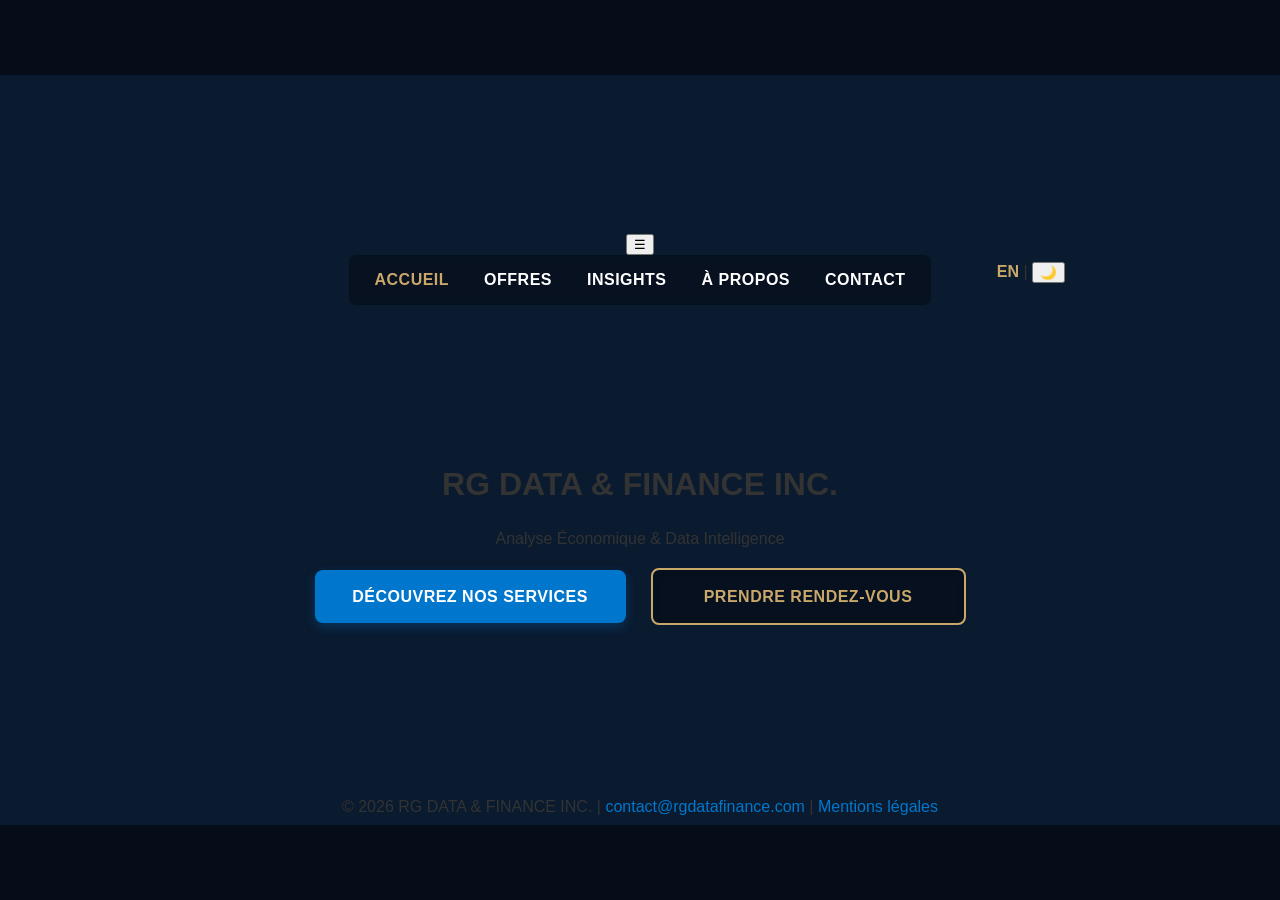
<file: index.html>
<!DOCTYPE html>
<html lang="fr" dir="ltr">
<head>
  <meta charset="UTF-8">
  <title>RG DATA & FINANCE INC. – Accueil</title>
  <meta name="viewport" content="width=device-width, initial-scale=1">
  <meta name="description" content="Expertise en analyse économique et data intelligence.">
  <link rel="manifest" href="manifest.json">
  <meta name="theme-color" content="#0A1A2F">
  <link rel="icon" type="image/png" href="assets/icon-192.png">
  <link rel="stylesheet" href="style.css">
</head>

<body>

<div class="homepage-fullscreen">

  <div class="hero-logo-background"></div>

  <header style="width: 100%; max-width: 900px; position: relative; z-index: 10;">
    <button class="hamburger" onclick="toggleMenu()">☰</button>
    <nav class="main-nav" id="mobileMenu">
      <a href="index.html" class="active">Accueil</a>
      <a href="offers.html">Offres</a>
      <a href="insights.html">Insights</a>
      <a href="about.html">À Propos</a>
      <a href="contact.html">Contact</a>
    </nav>
    <div class="lang-switch">
      <a href="index-en.html">EN</a> |
      <button id="theme-toggle" class="theme-toggle"><span id="theme-icon">🌙</span></button>
    </div>
  </header>

  <main class="hero-content-overlay">
    <h1 class="tagline">RG DATA & FINANCE INC.</h1>
    <p class="subtitle">Analyse Économique & Data Intelligence</p>

    <div class="footer-buttons">
      <a href="offers.html" class="cta-primary">DÉCOUVREZ NOS SERVICES</a>
      <a href="contact.html" class="cta-secondary">PRENDRE RENDEZ-VOUS</a>
    </div>
  </main>

  <footer class="homepage-footer">
    <div class="footer-credits">
      © 2026 RG DATA & FINANCE INC. |
      <a href="mailto:contact@rgdatafinance.com">contact@rgdatafinance.com</a> |
      <a href="mentions-legales.html">Mentions légales</a>
    </div>
  </footer>

</div>

<script src="app.js"></script>
</body>
</html>
</file>
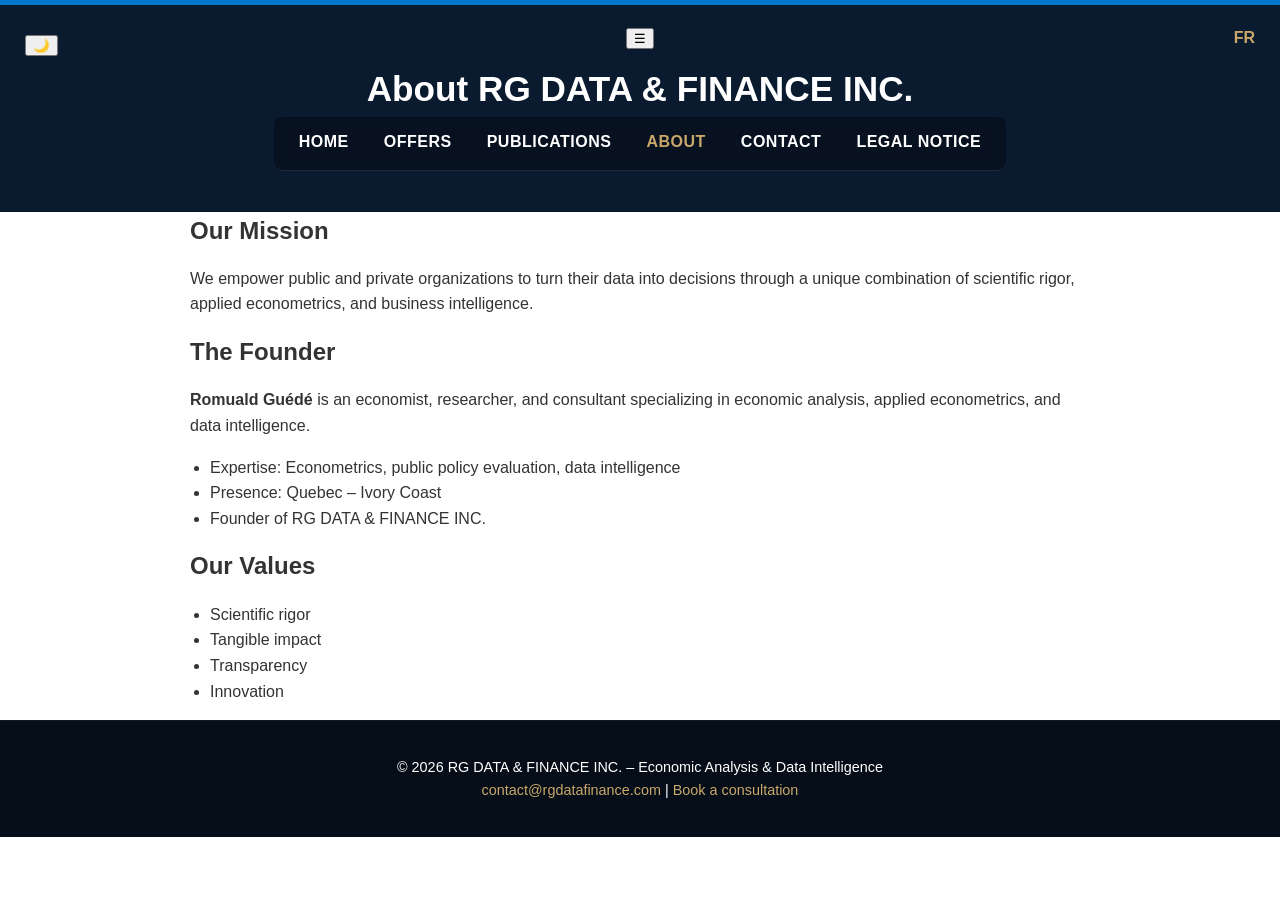
<file: about-en.html>
<!DOCTYPE html>
<html lang="en" dir="ltr">
<head>
  <meta charset="UTF-8">
  <title>About – RG DATA & FINANCE INC.</title>
  <meta name="viewport" content="width=device-width, initial-scale=1">

  <!-- SEO -->
  <meta name="description" content="About RG DATA & FINANCE INC.: Economic analysis, data intelligence, applied econometrics, and strategic consulting.">
  <meta name="keywords" content="economic analysis, data intelligence, econometrics, strategic consulting, public policies">
  <meta name="author" content="RG DATA & FINANCE INC.">
  <link rel="canonical" href="https://www.rgdatafinance.com/about-en.html">

  <!-- PWA -->
  <link rel="manifest" href="manifest.json">
  <meta name="theme-color" content="#0A1A2F">

  <!-- Favicon -->
  <link rel="icon" type="image/png" href="assets/icon-192.png">

  <!-- CSS -->
  <link rel="stylesheet" href="style.css">
</head>

<body>

<header class="header-secondary">
  <!-- Theme Toggle -->
  <button id="theme-toggle" class="theme-toggle" style="position: absolute; top: 35px; left: 25px;" aria-label="Toggle theme">
    <span id="theme-icon">🌙</span>
  </button>

  <!-- Language Switch -->
  <div class="lang-switch">
    <a href="about.html">FR</a>
  </div>

  <!-- Mobile Hamburger Menu -->
  <button class="hamburger" onclick="toggleMenu()" aria-label="Open menu">☰</button>

  <h1>About RG DATA & FINANCE INC.</h1>

  <!-- Top Navigation Bar -->
  <nav class="main-nav" id="mobileMenu">
    <a href="index-en.html">Home</a>
    <a href="offers-en.html">Offers</a>
    <a href="insights-en.html">Publications</a>
    <a href="about-en.html" class="active">About</a>
    <a href="contact-en.html">Contact</a>
    <a href="legal-notice-en.html">Legal Notice</a>
  </nav>
</header>

<main>
  <section class="section-light">
    <div style="max-width: 900px; margin: 0 auto;">
      <h2>Our Mission</h2>
      <p>
        We empower public and private organizations to turn their data into decisions
        through a unique combination of scientific rigor, applied econometrics, and business intelligence.
      </p>
    </div>
  </section>

  <section class="section-grey">
    <div style="max-width: 900px; margin: 0 auto;">
      <h2>The Founder</h2>
      <p>
        <strong>Romuald Guédé</strong> is an economist, researcher, and consultant specializing in economic analysis,
        applied econometrics, and data intelligence.
      </p>
      <ul style="padding-left: 20px;">
        <li>Expertise: Econometrics, public policy evaluation, data intelligence</li>
        <li>Presence: Quebec – Ivory Coast</li>
        <li>Founder of RG DATA & FINANCE INC.</li>
      </ul>
    </div>
  </section>

  <section class="section-light">
    <div style="max-width: 900px; margin: 0 auto;">
      <h2>Our Values</h2>
      <ul style="padding-left: 20px;">
        <li>Scientific rigor</li>
        <li>Tangible impact</li>
        <li>Transparency</li>
        <li>Innovation</li>
      </ul>
    </div>
  </section>
</main>

<footer>
  © 2026 RG DATA & FINANCE INC. – Economic Analysis & Data Intelligence<br>
  <a href="mailto:contact@rgdatafinance.com">contact@rgdatafinance.com</a> |
  <a href="https://calendly.com/rgdatafinance/consultation" target="_blank" rel="noopener">Book a consultation</a>
</footer>

<!-- Global Scripts -->
<script src="app.js"></script>

</body>
</html>
</file>
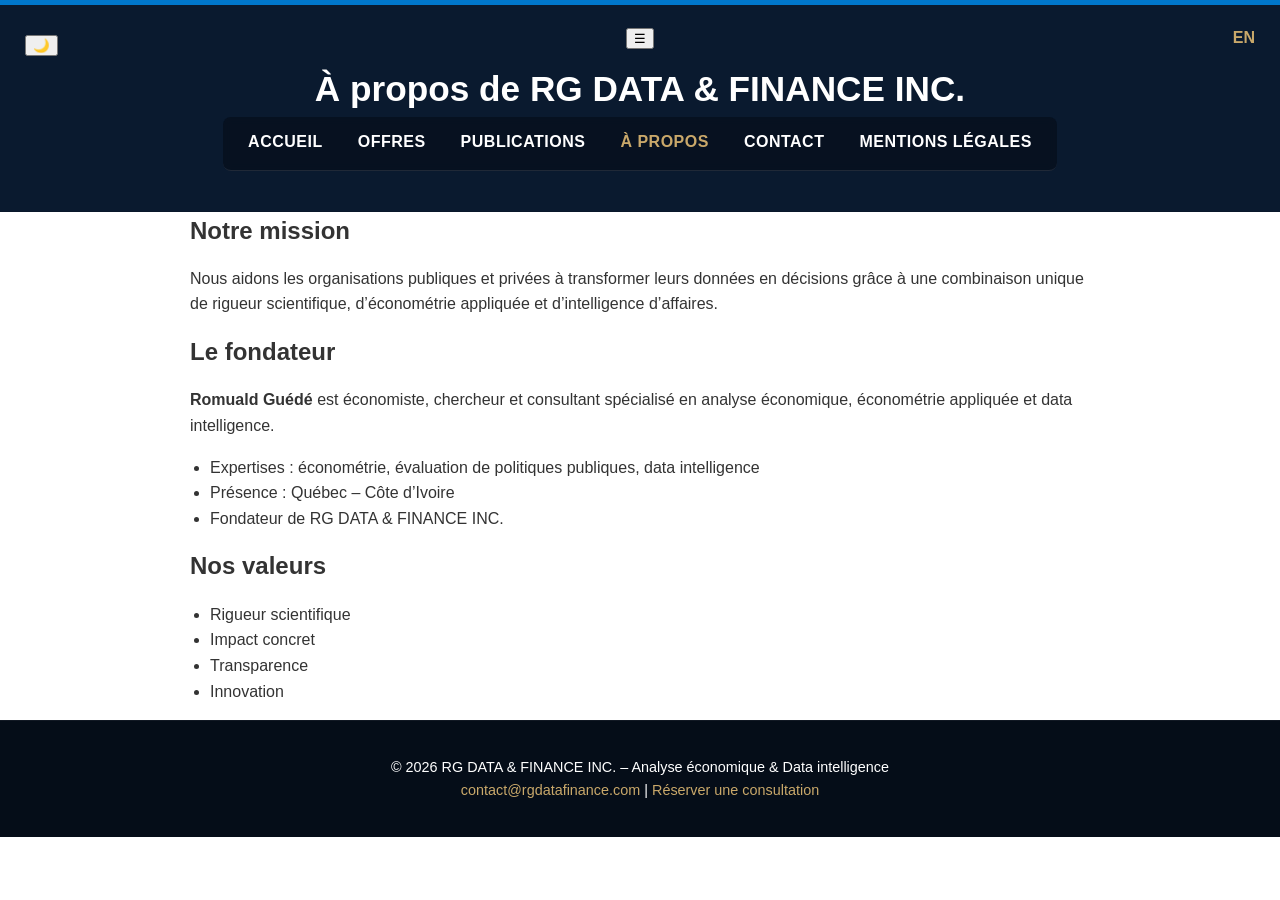
<file: about.html>
<!DOCTYPE html>
<html lang="fr" dir="ltr">
<head>
  <meta charset="UTF-8">
  <title>À propos – RG DATA & FINANCE INC.</title>
  <meta name="viewport" content="width=device-width, initial-scale=1">

  <!-- SEO -->
  <meta name="description" content="À propos de RG DATA & FINANCE INC. : analyse économique, data intelligence, économétrie appliquée et conseil stratégique.">
  <meta name="keywords" content="analyse économique, data intelligence, économétrie, conseil stratégique, politiques publiques">
  <meta name="author" content="RG DATA & FINANCE INC.">
  <link rel="canonical" href="https://www.rgdatafinance.com/about.html">

  <!-- PWA -->
  <link rel="manifest" href="manifest.json">
  <meta name="theme-color" content="#0A1A2F">

  <!-- Favicon -->
  <link rel="icon" type="image/png" href="assets/icon-192.png">

  <!-- CSS -->
  <link rel="stylesheet" href="style.css">
</head>

<body>

<header class="header-secondary">
  <!-- Dark Mode (Bascule) -->
  <button id="theme-toggle" class="theme-toggle" style="position: absolute; top: 35px; left: 25px;" aria-label="Changer le thème">
    <span id="theme-icon">🌙</span>
  </button>

  <!-- Sélecteur de langue -->
  <div class="lang-switch">
    <a href="about-en.html">EN</a>
  </div>

  <!-- Menu Hamburger Mobile -->
  <button class="hamburger" onclick="toggleMenu()" aria-label="Ouvrir le menu">☰</button>

  <h1>À propos de RG DATA & FINANCE INC.</h1>

  <!-- Navigation principale alignée en haut (Point 3) -->
  <nav class="main-nav" id="mobileMenu">
    <a href="index.html">Accueil</a>
    <a href="offers.html">Offres</a>
    <a href="insights.html">Publications</a>
    <a href="about.html" class="active">À propos</a>
    <a href="contact.html">Contact</a>
    <a href="mentions-legales.html">Mentions légales</a>
  </nav>
</header>

<main>
  <section class="section-light">
    <div style="max-width: 900px; margin: 0 auto;">
      <h2>Notre mission</h2>
      <p>
        Nous aidons les organisations publiques et privées à transformer leurs données en décisions
        grâce à une combinaison unique de rigueur scientifique, d’économétrie appliquée et d’intelligence d’affaires.
      </p>
    </div>
  </section>

  <section class="section-grey">
    <div style="max-width: 900px; margin: 0 auto;">
      <h2>Le fondateur</h2>
      <p>
        <strong>Romuald Guédé</strong> est économiste, chercheur et consultant spécialisé en analyse économique,
        économétrie appliquée et data intelligence.
      </p>
      <ul style="padding-left: 20px;">
        <li>Expertises : économétrie, évaluation de politiques publiques, data intelligence</li>
        <li>Présence : Québec – Côte d’Ivoire</li>
        <li>Fondateur de RG DATA & FINANCE INC.</li>
      </ul>
    </div>
  </section>

  <section class="section-light">
    <div style="max-width: 900px; margin: 0 auto;">
      <h2>Nos valeurs</h2>
      <ul style="padding-left: 20px;">
        <li>Rigueur scientifique</li>
        <li>Impact concret</li>
        <li>Transparence</li>
        <li>Innovation</li>
      </ul>
    </div>
  </section>
</main>

<footer>
  © 2026 RG DATA & FINANCE INC. – Analyse économique & Data intelligence<br>
  <a href="mailto:contact@rgdatafinance.com">contact@rgdatafinance.com</a> |
  <a href="https://calendly.com/rgdatafinance/consultation" target="_blank" rel="noopener">Réserver une consultation</a>
</footer>

<!-- Scripts globaux (Menu, Thème, Service Worker) -->
<script src="app.js"></script>

</body>
</html>
</file>
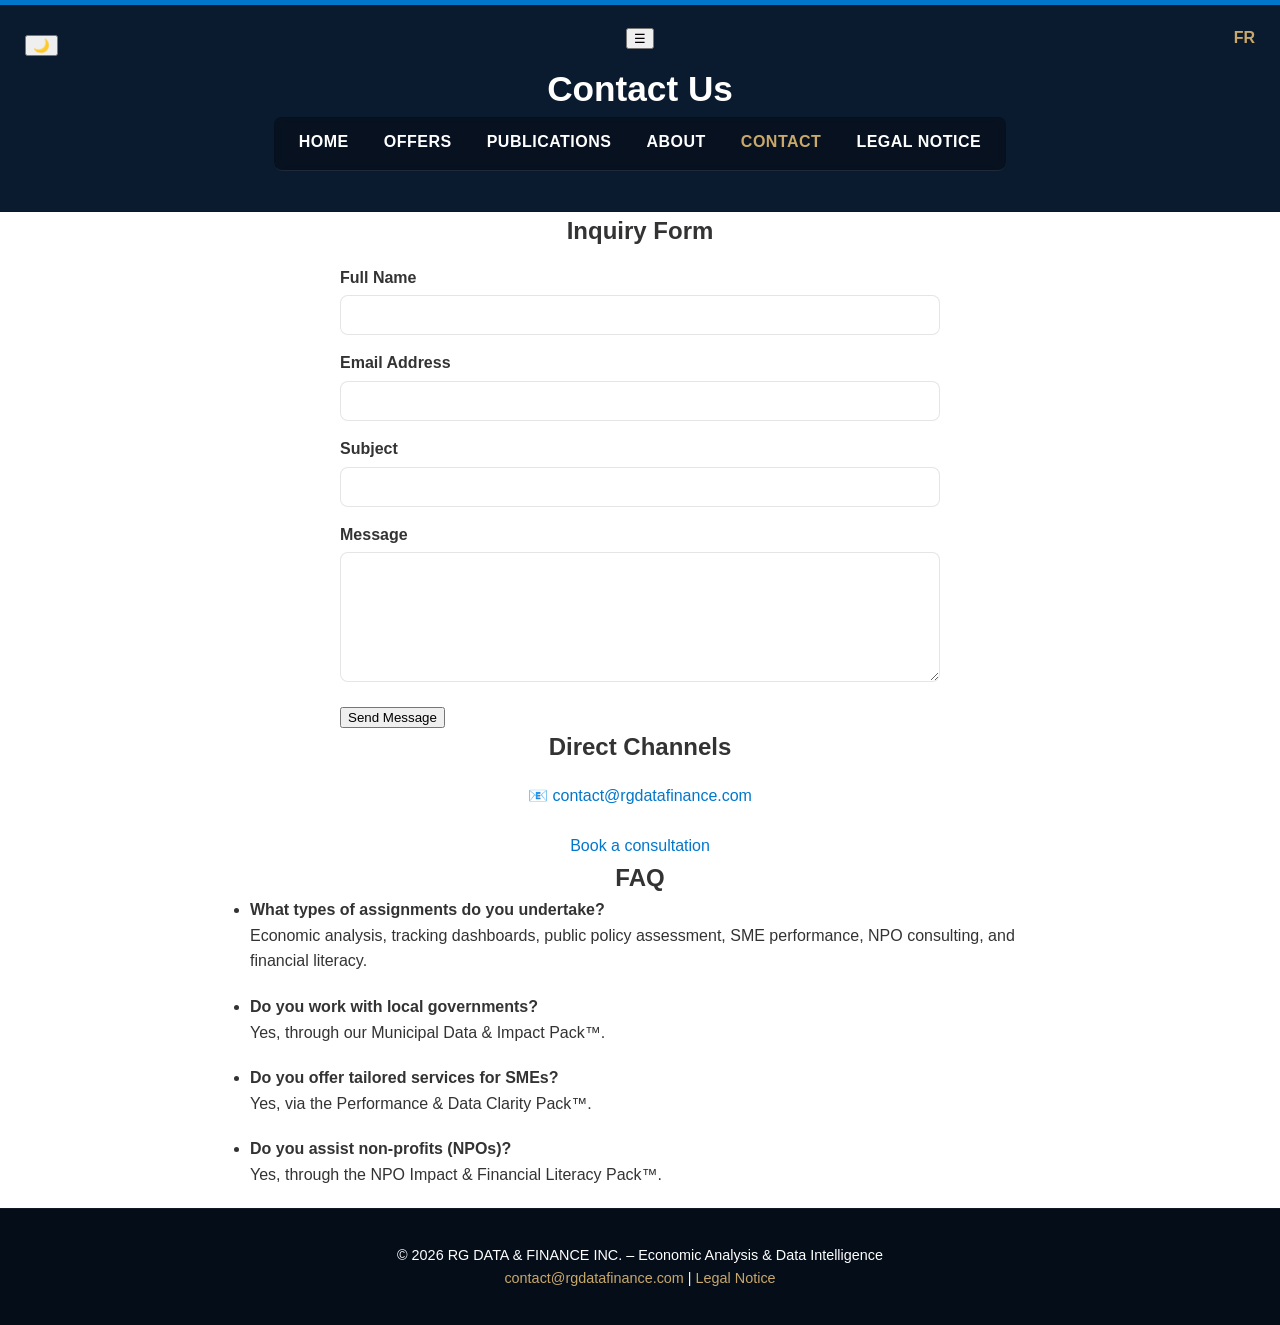
<file: contact-en.html>
<!DOCTYPE html>
<html lang="en" dir="ltr">
<head>
  <meta charset="UTF-8">
  <title>Contact – RG DATA & FINANCE INC.</title>
  <meta name="viewport" content="width=device-width, initial-scale=1">

  <!-- SEO -->
  <meta name="description" content="Contact RG DATA & FINANCE INC. for your economic analysis, data intelligence, dashboard design, public policy evaluation, and financial literacy projects.">
  <meta name="author" content="RG DATA & FINANCE INC.">
  <link rel="canonical" href="https://www.rgdatafinance.com/contact-en.html">

  <!-- PWA -->
  <link rel="manifest" href="manifest.json">
  <meta name="theme-color" content="#0A1A2F">

  <!-- Favicon -->
  <link rel="icon" type="image/png" href="assets/icon-192.png">

  <!-- CSS -->
  <link rel="stylesheet" href="style.css">

  <style>
    /* UI components tailored for the contact forms */
    .contact-form {
      max-width: 600px;
      margin: 0 auto;
      display: flex;
      flex-direction: column;
      text-align: left;
    }
    .contact-form label {
      font-weight: 600;
      margin-top: 15px;
      margin-bottom: 5px;
    }
    .contact-form input, .contact-form textarea {
      padding: 10px;
      border: 1px solid var(--border-color);
      border-radius: var(--radius);
      font-family: inherit;
      font-size: 1rem;
      background-color: var(--light-bg);
      color: var(--text);
    }
    .contact-form .btn {
      margin-top: 25px;
      align-self: flex-start;
      cursor: pointer;
    }
    .faq-list {
      max-width: 800px;
      margin: 0 auto;
      padding-left: 20px;
      text-align: left;
    }
    .faq-list li {
      margin-bottom: 20px;
    }
  </style>
</head>

<body>

<header class="header-secondary">
  <!-- Theme Toggle -->
  <button id="theme-toggle" class="theme-toggle" style="position: absolute; top: 35px; left: 25px;" aria-label="Toggle theme">
    <span id="theme-icon">🌙</span>
  </button>

  <!-- Language switch -->
  <div class="lang-switch">
    <a href="contact.html">FR</a>
  </div>

  <!-- Mobile Hamburger -->
  <button class="hamburger" onclick="toggleMenu()" aria-label="Open menu">☰</button>

  <h1>Contact Us</h1>

  <!-- Top Navigation Bar (Point 3) -->
  <nav class="main-nav" id="mobileMenu">
    <a href="index-en.html">Home</a>
    <a href="offers-en.html">Offers</a>
    <a href="insights-en.html">Publications</a>
    <a href="about-en.html">About</a>
    <a href="contact-en.html" class="active">Contact</a>
    <a href="legal-notice-en.html">Legal Notice</a>
  </nav>
</header>

<main>
  <section class="section-light">
    <div style="max-width: 900px; margin: 0 auto; text-align: center;">
      <h2>Inquiry Form</h2>
      <form name="contact" method="POST" data-netlify="true" class="contact-form">
        <input type="hidden" name="form-name" value="contact">

        <label for="name">Full Name</label>
        <input id="name" type="text" name="name" required>

        <label for="email">Email Address</label>
        <input id="email" type="email" name="email" required>

        <label for="subject">Subject</label>
        <input id="subject" type="text" name="subject" required>

        <label for="message">Message</label>
        <textarea id="message" name="message" rows="6" required></textarea>

        <button type="submit" class="btn">Send Message</button>
      </form>
    </div>
  </section>

  <section class="section-grey">
    <div style="max-width: 600px; margin: 0 auto; text-align: center;">
      <h2>Direct Channels</h2>
      <p>
        📧 <a href="mailto:contact@rgdatafinance.com">contact@rgdatafinance.com</a>
      </p>
      <div style="margin-top: 25px;">
        <a href="https://calendly.com/rgdatafinance/consultation" target="_blank" rel="noopener" class="btn">
          Book a consultation
        </a>
      </div>
    </div>
  </section>

  <section class="section-light" style="text-align: center;">
    <h2>FAQ</h2>
    <ul class="faq-list">
      <li><strong>What types of assignments do you undertake?</strong><br>Economic analysis, tracking dashboards, public policy assessment, SME performance, NPO consulting, and financial literacy.</li>
      <li><strong>Do you work with local governments?</strong><br>Yes, through our Municipal Data & Impact Pack™.</li>
      <li><strong>Do you offer tailored services for SMEs?</strong><br>Yes, via the Performance & Data Clarity Pack™.</li>
      <li><strong>Do you assist non-profits (NPOs)?</strong><br>Yes, through the NPO Impact & Financial Literacy Pack™.</li>
    </ul>
  </section>
</main>

<footer>
  © 2026 RG DATA & FINANCE INC. – Economic Analysis & Data Intelligence<br>
  <a href="mailto:contact@rgdatafinance.com">contact@rgdatafinance.com</a> |
  <a href="legal-notice-en.html">Legal Notice</a>
</footer>

<!-- Core logic engine assignment -->
<script src="app.js"></script>

</body>
</html>
</file>
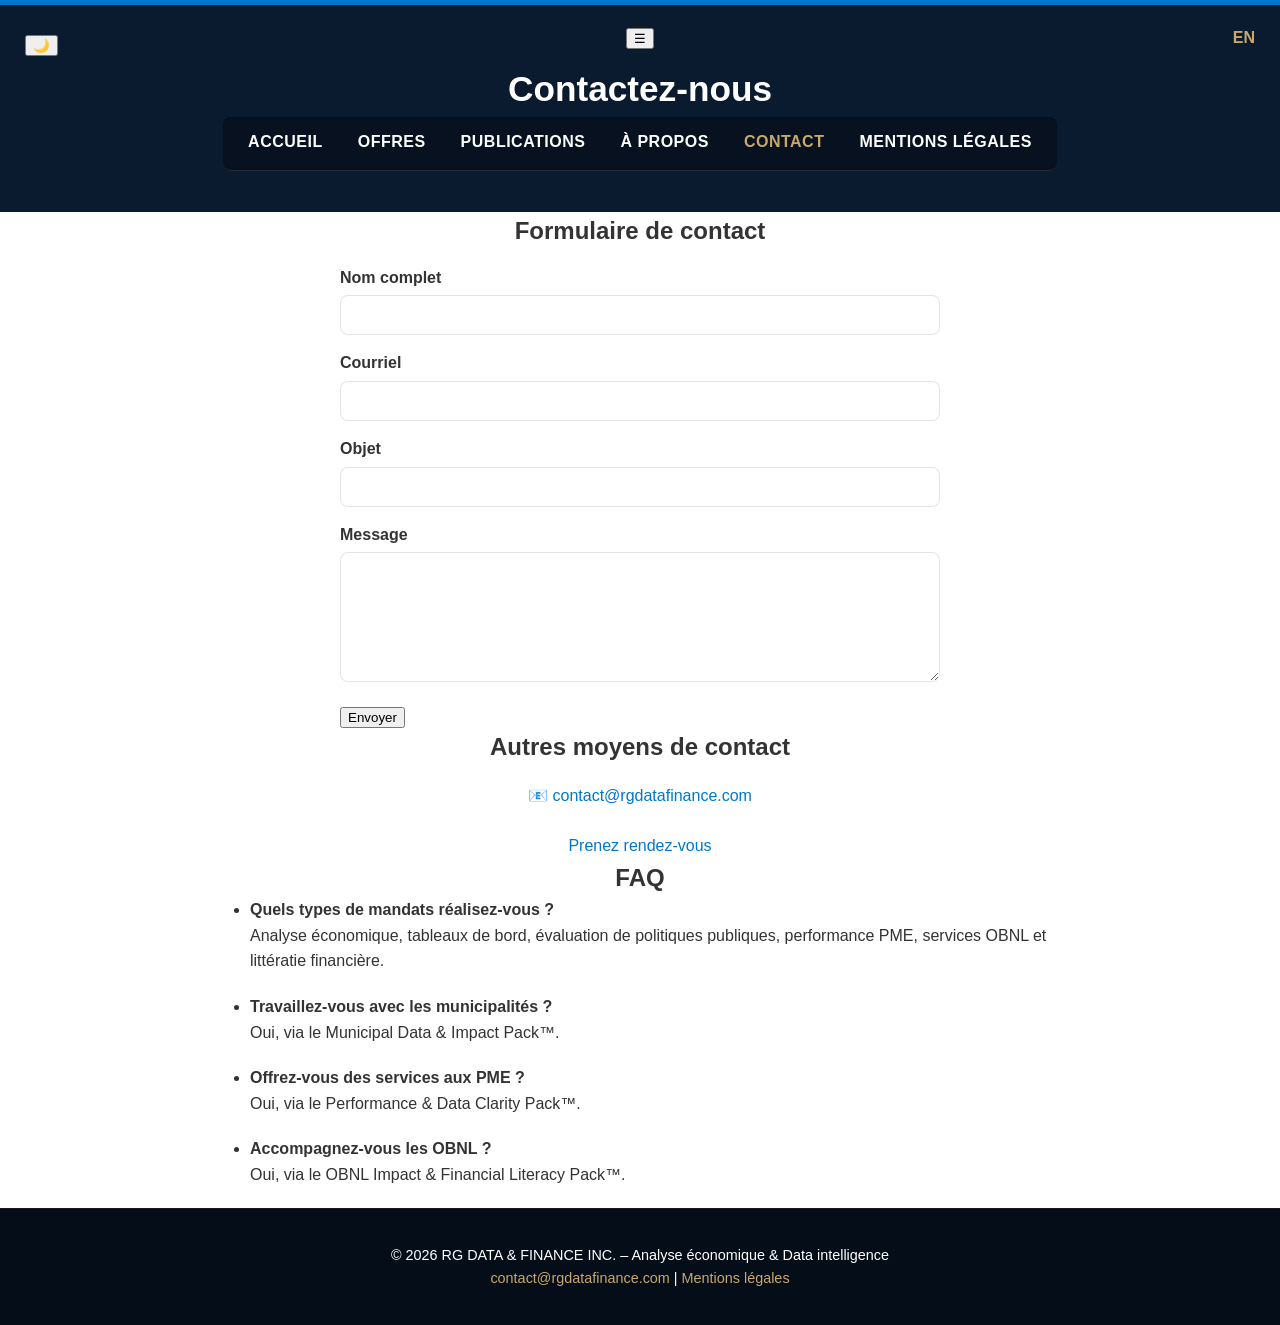
<file: contact.html>
<!DOCTYPE html>
<html lang="fr" dir="ltr">
<head>
  <meta charset="UTF-8">
  <title>Contact – RG DATA & FINANCE INC.</title>
  <meta name="viewport" content="width=device-width, initial-scale=1">

  <!-- SEO -->
  <meta name="description" content="Contactez RG DATA & FINANCE INC. pour vos projets d’analyse économique, data intelligence, tableaux de bord, évaluation de politiques publiques et littératie financière.">
  <meta name="author" content="RG DATA & FINANCE INC.">
  <link rel="canonical" href="https://www.rgdatafinance.com/contact.html">

  <!-- PWA -->
  <link rel="manifest" href="manifest.json">
  <meta name="theme-color" content="#0A1A2F">

  <!-- Favicon -->
  <link rel="icon" type="image/png" href="assets/icon-192.png">

  <!-- CSS -->
  <link rel="stylesheet" href="style.css">

  <style>
    /* Intégration des composants spécifiques aux formulaires alignés sur la charte */
    .contact-form {
      max-width: 600px;
      margin: 0 auto;
      display: flex;
      flex-direction: column;
      text-align: left;
    }
    .contact-form label {
      font-weight: 600;
      margin-top: 15px;
      margin-bottom: 5px;
    }
    .contact-form input, .contact-form textarea {
      padding: 10px;
      border: 1px solid var(--border-color);
      border-radius: var(--radius);
      font-family: inherit;
      font-size: 1rem;
      background-color: var(--light-bg);
      color: var(--text);
    }
    .contact-form .btn {
      margin-top: 25px;
      align-self: flex-start;
      cursor: pointer;
    }
    .faq-list {
      max-width: 800px;
      margin: 0 auto;
      padding-left: 20px;
      text-align: left;
    }
    .faq-list li {
      margin-bottom: 20px;
    }
  </style>
</head>

<body>

<header class="header-secondary">
  <!-- Dark Mode -->
  <button id="theme-toggle" class="theme-toggle" style="position: absolute; top: 35px; left: 25px;" aria-label="Changer le thème">
    <span id="theme-icon">🌙</span>
  </button>

  <!-- Lang switch -->
  <div class="lang-switch">
    <a href="contact-en.html">EN</a>
  </div>

  <!-- Hamburger Mobile -->
  <button class="hamburger" onclick="toggleMenu()" aria-label="Ouvrir le menu">☰</button>

  <h1>Contactez-nous</h1>

  <!-- Navigation principale alignée en haut (Point 3) -->
  <nav class="main-nav" id="mobileMenu">
    <a href="index.html">Accueil</a>
    <a href="offers.html">Offres</a>
    <a href="insights.html">Publications</a>
    <a href="about.html">À propos</a>
    <a href="contact.html" class="active">Contact</a>
    <a href="mentions-legales.html">Mentions légales</a>
  </nav>
</header>

<main>
  <section class="section-light">
    <div style="max-width: 900px; margin: 0 auto; text-align: center;">
      <h2>Formulaire de contact</h2>
      <form name="contact" method="POST" data-netlify="true" class="contact-form">
        <input type="hidden" name="form-name" value="contact">

        <label for="name">Nom complet</label>
        <input id="name" type="text" name="name" required>

        <label for="email">Courriel</label>
        <input id="email" type="email" name="email" required>

        <label for="subject">Objet</label>
        <input id="subject" type="text" name="subject" required>

        <label for="message">Message</label>
        <textarea id="message" name="message" rows="6" required></textarea>

        <button type="submit" class="btn">Envoyer</button>
      </form>
    </div>
  </section>

  <section class="section-grey">
    <div style="max-width: 600px; margin: 0 auto; text-align: center;">
      <h2>Autres moyens de contact</h2>
      <p>
        📧 <a href="mailto:contact@rgdatafinance.com">contact@rgdatafinance.com</a>
      </p>
      <div style="margin-top: 25px;">
        <a href="https://calendly.com/rgdatafinance/consultation" target="_blank" rel="noopener" class="btn">
          Prenez rendez-vous
        </a>
      </div>
    </div>
  </section>

  <section class="section-light" style="text-align: center;">
    <h2>FAQ</h2>
    <ul class="faq-list">
      <li><strong>Quels types de mandats réalisez-vous ?</strong><br>Analyse économique, tableaux de bord, évaluation de politiques publiques, performance PME, services OBNL et littératie financière.</li>
      <li><strong>Travaillez-vous avec les municipalités ?</strong><br>Oui, via le Municipal Data & Impact Pack™.</li>
      <li><strong>Offrez-vous des services aux PME ?</strong><br>Oui, via le Performance & Data Clarity Pack™.</li>
      <li><strong>Accompagnez-vous les OBNL ?</strong><br>Oui, via le OBNL Impact & Financial Literacy Pack™.</li>
    </ul>
  </section>
</main>

<footer>
  © 2026 RG DATA & FINANCE INC. – Analyse économique & Data intelligence<br>
  <a href="mailto:contact@rgdatafinance.com">contact@rgdatafinance.com</a> |
  <a href="mentions-legales.html">Mentions légales</a>
</footer>

<!-- Logiciels globaux fédérés -->
<script src="app.js"></script>

</body>
</html>
</file>
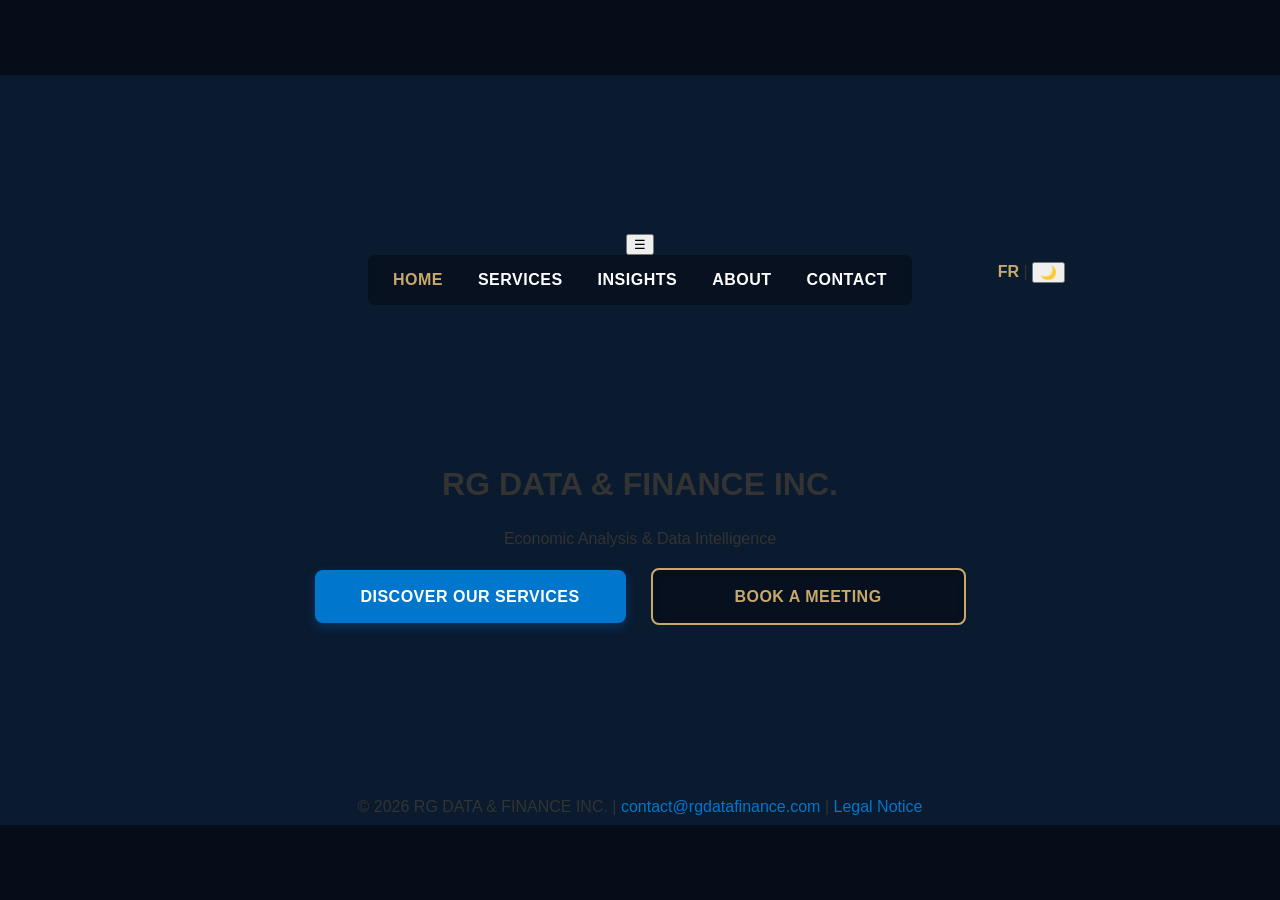
<file: index-en.html>
<!DOCTYPE html>
<html lang="en" dir="ltr">
<head>
  <meta charset="UTF-8">
  <title>RG DATA & FINANCE INC. – Home</title>
  <meta name="viewport" content="width=device-width, initial-scale=1">
  <meta name="description" content="Expertise in economic analysis and data intelligence.">
  <link rel="manifest" href="manifest.json">
  <meta name="theme-color" content="#0A1A2F">
  <link rel="icon" type="image/png" href="assets/icon-192.png">
  <link rel="stylesheet" href="style.css">
</head>

<body>

<div class="homepage-fullscreen">

  <div class="hero-logo-background"></div>

  <header style="width: 100%; max-width: 900px; position: relative; z-index: 10;">
    <button class="hamburger" onclick="toggleMenu()">☰</button>
    <nav class="main-nav" id="mobileMenu">
      <a href="index-en.html" class="active">Home</a>
      <a href="offers-en.html">Services</a>
      <a href="insights-en.html">Insights</a>
      <a href="about-en.html">About</a>
      <a href="contact-en.html">Contact</a>
    </nav>
    <div class="lang-switch">
      <a href="index.html">FR</a> |
      <button id="theme-toggle" class="theme-toggle"><span id="theme-icon">🌙</span></button>
    </div>
  </header>

  <main class="hero-content-overlay">
    <h1 class="tagline">RG DATA & FINANCE INC.</h1>
    <p class="subtitle">Economic Analysis & Data Intelligence</p>

    <div class="footer-buttons">
      <a href="offers-en.html" class="cta-primary">DISCOVER OUR SERVICES</a>
      <a href="contact-en.html" class="cta-secondary">BOOK A MEETING</a>
    </div>
  </main>

  <footer class="homepage-footer">
    <div class="footer-credits">
      © 2026 RG DATA & FINANCE INC. |
      <a href="mailto:contact@rgdatafinance.com">contact@rgdatafinance.com</a> |
      <a href="legal-notice-en.html">Legal Notice</a>
    </div>
  </footer>

</div>

<script src="app.js"></script>
</body>
</html>
</file>
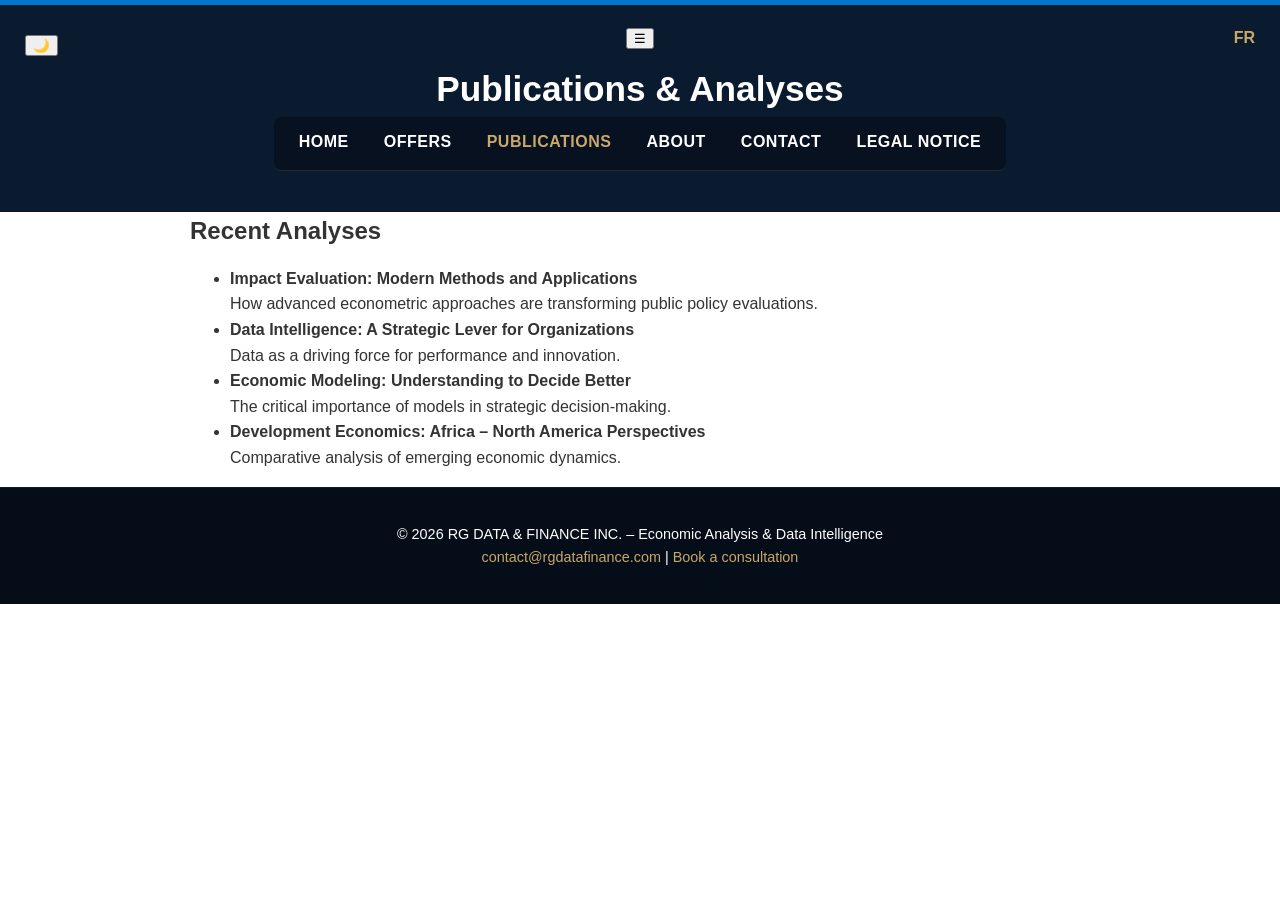
<file: insights-en.html>
<!DOCTYPE html>
<html lang="en" dir="ltr">
<head>
  <meta charset="UTF-8">
  <title>Publications – RG DATA & FINANCE INC.</title>
  <meta name="viewport" content="width=device-width, initial-scale=1">

  <!-- SEO -->
  <meta name="description" content="Publications and analyses by RG DATA & FINANCE INC.: economics, econometrics, data intelligence, and public policy.">
  <meta name="keywords" content="publications, economic analysis, econometrics, data intelligence, public policy">
  <meta name="author" content="RG DATA & FINANCE INC.">
  <link rel="canonical" href="https://www.rgdatafinance.com/insights-en.html">

  <!-- PWA -->
  <link rel="manifest" href="manifest.json">
  <meta name="theme-color" content="#0A1A2F">

  <!-- Favicon -->
  <link rel="icon" type="image/png" href="assets/icon-192.png">

  <!-- CSS -->
  <link rel="stylesheet" href="style.css">
</head>

<body>

<header class="header-secondary">
  <!-- Theme Toggle -->
  <button id="theme-toggle" class="theme-toggle" style="position: absolute; top: 35px; left: 25px;" aria-label="Toggle theme">
    <span id="theme-icon">🌙</span>
  </button>

  <!-- Language Switch -->
  <div class="lang-switch">
    <a href="insights.html">FR</a>
  </div>

  <!-- Mobile Hamburger -->
  <button class="hamburger" onclick="toggleMenu()" aria-label="Open menu">☰</button>

  <h1>Publications & Analyses</h1>

  <!-- Navigation principal aligned at the top (Point 3) -->
  <nav class="main-nav" id="mobileMenu">
    <a href="index-en.html">Home</a>
    <a href="offers-en.html">Offers</a>
    <a href="insights-en.html" class="active">Publications</a>
    <a href="about-en.html">About</a>
    <a href="contact-en.html">Contact</a>
    <a href="legal-notice-en.html">Legal Notice</a>
  </nav>
</header>

<main>
  <section class="section-light">
    <div style="max-width: 900px; margin: 0 auto;">
      <h2>Recent Analyses</h2>

      <ul class="insights-list">
        <li>
          <strong>Impact Evaluation: Modern Methods and Applications</strong><br>
          How advanced econometric approaches are transforming public policy evaluations.
        </li>
        <li>
          <strong>Data Intelligence: A Strategic Lever for Organizations</strong><br>
          Data as a driving force for performance and innovation.
        </li>
        <li>
          <strong>Economic Modeling: Understanding to Decide Better</strong><br>
          The critical importance of models in strategic decision-making.
        </li>
        <li>
          <strong>Development Economics: Africa – North America Perspectives</strong><br>
          Comparative analysis of emerging economic dynamics.
        </li>
      </ul>
    </div>
  </section>
</main>

<footer>
  © 2026 RG DATA & FINANCE INC. – Economic Analysis & Data Intelligence<br>
  <a href="mailto:contact@rgdatafinance.com">contact@rgdatafinance.com</a> |
  <a href="https://calendly.com/rgdatafinance/consultation" target="_blank" rel="noopener">Book a consultation</a>
</footer>

<!-- Unified Script Attachment -->
<script src="app.js"></script>

</body>
</html>
</file>
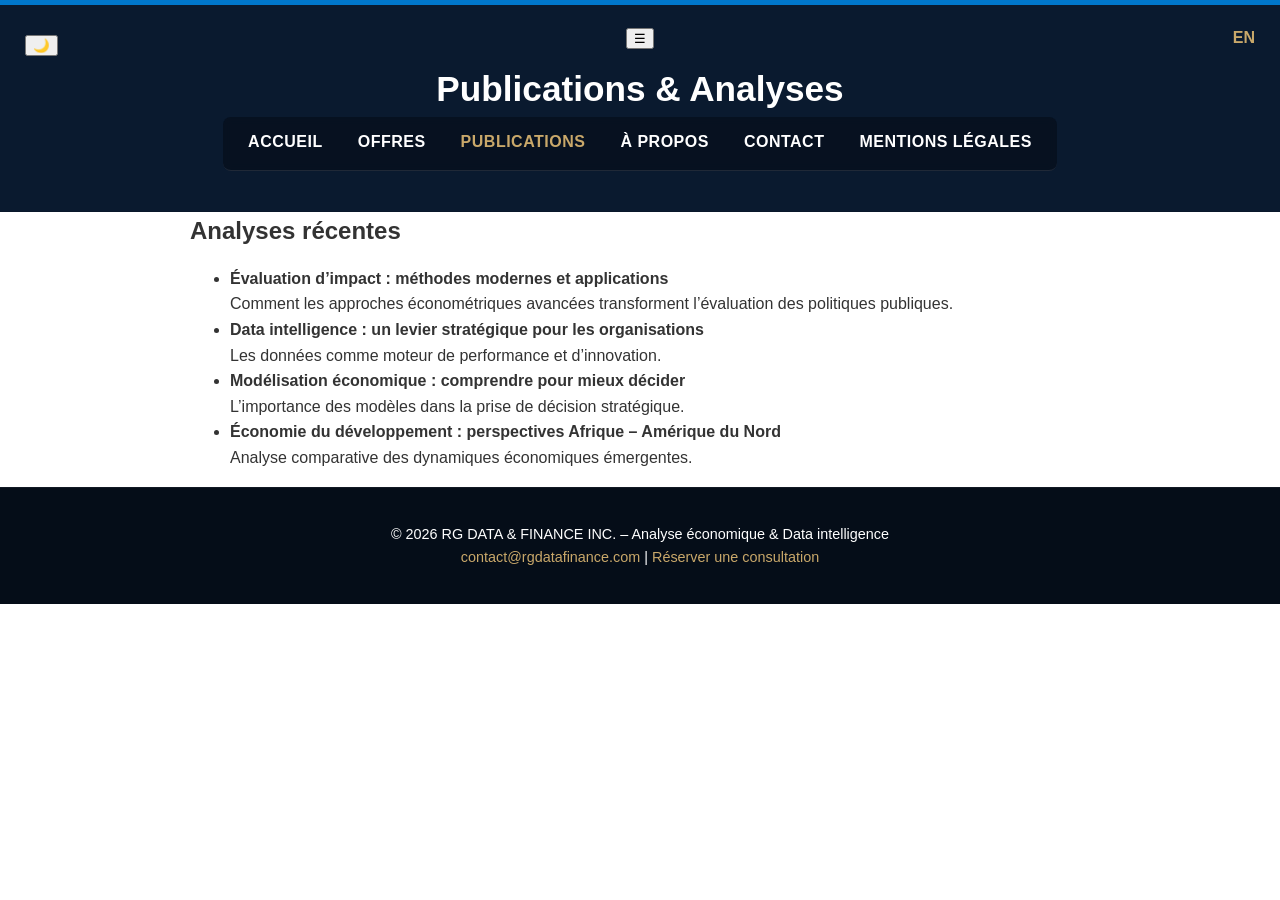
<file: insights.html>
<!DOCTYPE html>
<html lang="fr" dir="ltr">
<head>
  <meta charset="UTF-8">
  <title>Publications – RG DATA & FINANCE INC.</title>
  <meta name="viewport" content="width=device-width, initial-scale=1">

  <!-- SEO -->
  <meta name="description" content="Publications et analyses de RG DATA & FINANCE INC. : économie, économétrie, data intelligence et politiques publiques.">
  <meta name="keywords" content="publications, analyses économiques, économétrie, data intelligence, politiques publiques">
  <meta name="author" content="RG DATA & FINANCE INC.">
  <link rel="canonical" href="https://www.rgdatafinance.com/insights.html">

  <!-- PWA -->
  <link rel="manifest" href="manifest.json">
  <meta name="theme-color" content="#0A1A2F">

  <!-- Favicon -->
  <link rel="icon" type="image/png" href="assets/icon-192.png">

  <!-- CSS -->
  <link rel="stylesheet" href="style.css">
</head>

<body>

<header class="header-secondary">
  <!-- Dark Mode -->
  <button id="theme-toggle" class="theme-toggle" style="position: absolute; top: 35px; left: 25px;" aria-label="Changer le thème">
    <span id="theme-icon">🌙</span>
  </button>

  <!-- Sélecteur de langue -->
  <div class="lang-switch">
    <a href="insights-en.html">EN</a>
  </div>

  <!-- Menu Hamburger Mobile -->
  <button class="hamburger" onclick="toggleMenu()" aria-label="Ouvrir le menu">☰</button>

  <h1>Publications & Analyses</h1>

  <!-- Navigation principale positionnée tout en haut (Point 3) -->
  <nav class="main-nav" id="mobileMenu">
    <a href="index.html">Accueil</a>
    <a href="offers.html">Offres</a>
    <a href="insights.html" class="active">Publications</a>
    <a href="about.html">À propos</a>
    <a href="contact.html">Contact</a>
    <a href="mentions-legales.html">Mentions légales</a>
  </nav>
</header>

<main>
  <section class="section-light">
    <div style="max-width: 900px; margin: 0 auto;">
      <h2>Analyses récentes</h2>

      <ul class="insights-list">
        <li>
          <strong>Évaluation d’impact : méthodes modernes et applications</strong><br>
          Comment les approches économétriques avancées transforment l’évaluation des politiques publiques.
        </li>
        <li>
          <strong>Data intelligence : un levier stratégique pour les organisations</strong><br>
          Les données comme moteur de performance et d’innovation.
        </li>
        <li>
          <strong>Modélisation économique : comprendre pour mieux décider</strong><br>
          L’importance des modèles dans la prise de décision stratégique.
        </li>
        <li>
          <strong>Économie du développement : perspectives Afrique – Amérique du Nord</strong><br>
          Analyse comparative des dynamiques économiques émergentes.
        </li>
      </ul>
    </div>
  </section>
</main>

<footer>
  © 2026 RG DATA & FINANCE INC. – Analyse économique & Data intelligence<br>
  <a href="mailto:contact@rgdatafinance.com">contact@rgdatafinance.com</a> |
  <a href="https://calendly.com/rgdatafinance/consultation" target="_blank" rel="noopener">Réserver une consultation</a>
</footer>

<!-- Couplage de la logique globale -->
<script src="app.js"></script>

</body>
</html>
</file>
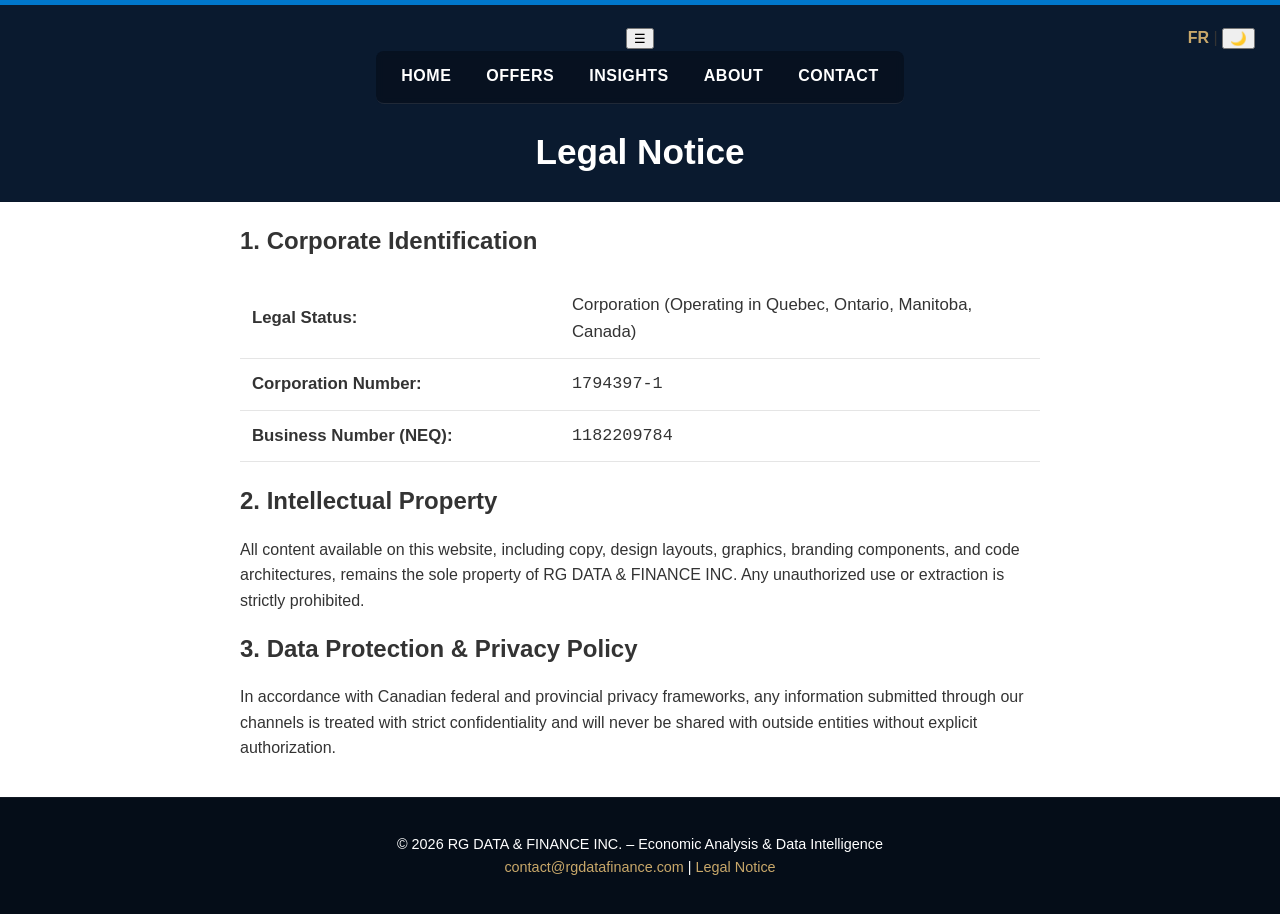
<file: legal-notice-en.html>
<!DOCTYPE html>
<html lang="en" dir="ltr">
<head>
  <meta charset="UTF-8">
  <title>Legal Notice – RG DATA & FINANCE INC.</title>
  <meta name="viewport" content="width=device-width, initial-scale=1">
  <meta name="description" content="Corporate status, legal disclosures, and registration details for RG DATA & FINANCE INC.">
  <link rel="manifest" href="manifest.json">
  <meta name="theme-color" content="#0A1A2F">
  <link rel="icon" type="image/png" href="assets/icon-192.png">
  <link rel="stylesheet" href="style.css">
</head>
<body>

<header class="header-secondary">
  <button class="hamburger" id="mobile-menu-btn" onclick="toggleMenu()" aria-label="Menu">☰</button>
  <nav class="main-nav" id="mobileMenu">
    <a href="index-en.html">Home</a>
    <a href="offers-en.html">Offers</a>
    <a href="insights-en.html">Insights</a>
    <a href="about-en.html">About</a>
    <a href="contact-en.html">Contact</a>
  </nav>
  <div class="lang-switch">
    <a href="mentions-legales.html">FR</a> | 
    <button id="theme-toggle" class="theme-toggle" aria-label="Toggle theme"><span id="theme-icon">🌙</span></button>
  </div>
  <h1>Legal Notice</h1>
</header>

<main class="section-light">
  <article class="legal-content" style="max-width: 800px; margin: 0 auto; padding: 20px;">
    <h2>1. Corporate Identification</h2>
    <table style="width: 100%; border-collapse: collapse; margin: 20px 0; font-size: 1.05rem;">
      <tr style="border-bottom: 1px solid var(--border-color);">
        <td style="padding: 12px; font-weight: 600; width: 40%;">Legal Status:</td>
        <td style="padding: 12px;">Corporation (Operating in Quebec, Ontario, Manitoba, Canada)</td>
      </tr>
      <tr style="border-bottom: 1px solid var(--border-color);">
        <td style="padding: 12px; font-weight: 600;">Corporation Number:</td>
        <td style="padding: 12px; font-family: monospace;">1794397-1</td>
      </tr>
      <tr style="border-bottom: 1px solid var(--border-color);">
        <td style="padding: 12px; font-weight: 600;">Business Number (NEQ):</td>
        <td style="padding: 12px; font-family: monospace;">1182209784</td>
      </tr>
    </table>

    <h2>2. Intellectual Property</h2>
    <p>All content available on this website, including copy, design layouts, graphics, branding components, and code architectures, remains the sole property of RG DATA & FINANCE INC. Any unauthorized use or extraction is strictly prohibited.</p>

    <h2>3. Data Protection & Privacy Policy</h2>
    <p>In accordance with Canadian federal and provincial privacy frameworks, any information submitted through our channels is treated with strict confidentiality and will never be shared with outside entities without explicit authorization.</p>
  </article>
</main>

<footer>
  © 2026 RG DATA & FINANCE INC. – Economic Analysis & Data Intelligence<br>
  <a href="mailto:contact@rgdatafinance.com">contact@rgdatafinance.com</a> | <a href="legal-notice-en.html">Legal Notice</a>
</footer>

<script src="app.js"></script>
</body>
</html>
</file>
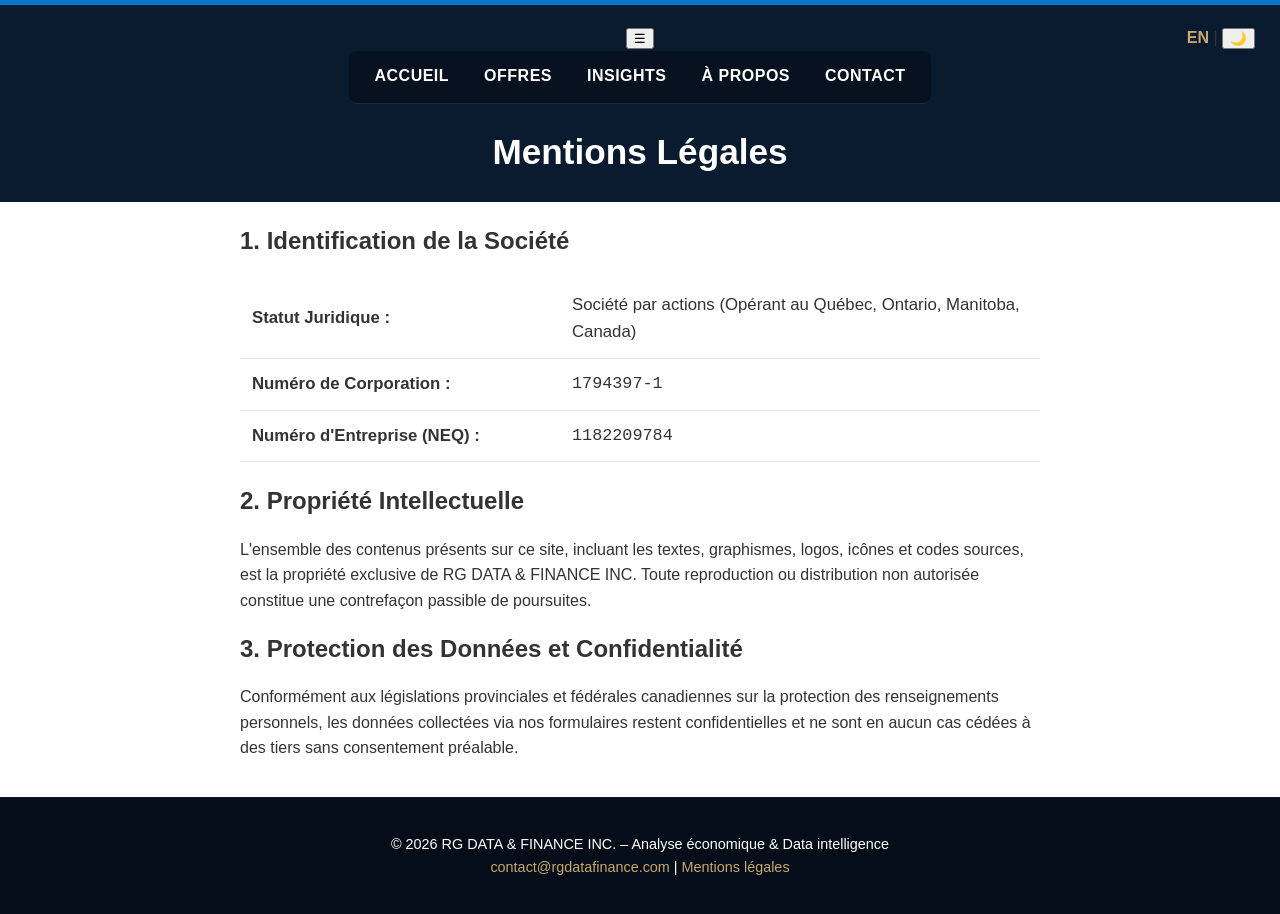
<file: mentions-legales.html>
<!DOCTYPE html>
<html lang="fr" dir="ltr">
<head>
  <meta charset="UTF-8">
  <title>Mentions Légales – RG DATA & FINANCE INC.</title>
  <meta name="viewport" content="width=device-width, initial-scale=1">
  <meta name="description" content="Informations juridiques, statut corporatif et identification de la société RG DATA & FINANCE INC.">
  <link rel="manifest" href="manifest.json">
  <meta name="theme-color" content="#0A1A2F">
  <link rel="icon" type="image/png" href="assets/icon-192.png">
  <link rel="stylesheet" href="style.css">
</head>
<body>

<header class="header-secondary">
  <button class="hamburger" id="mobile-menu-btn" onclick="toggleMenu()" aria-label="Menu">☰</button>
  <nav class="main-nav" id="mobileMenu">
    <a href="index.html">Accueil</a>
    <a href="offers.html">Offres</a>
    <a href="insights.html">Insights</a>
    <a href="about.html">À Propos</a>
    <a href="contact.html">Contact</a>
  </nav>
  <div class="lang-switch">
    <a href="legal-notice-en.html">EN</a> | 
    <button id="theme-toggle" class="theme-toggle" aria-label="Changer le thème"><span id="theme-icon">🌙</span></button>
  </div>
  <h1>Mentions Légales</h1>
</header>

<main class="section-light">
  <article class="legal-content" style="max-width: 800px; margin: 0 auto; padding: 20px;">
    <h2>1. Identification de la Société</h2>
    <table style="width: 100%; border-collapse: collapse; margin: 20px 0; font-size: 1.05rem;">
      <tr style="border-bottom: 1px solid var(--border-color);">
        <td style="padding: 12px; font-weight: 600; width: 40%;">Statut Juridique :</td>
        <td style="padding: 12px;">Société par actions (Opérant au Québec, Ontario, Manitoba, Canada)</td>
      </tr>
      <tr style="border-bottom: 1px solid var(--border-color);">
        <td style="padding: 12px; font-weight: 600;">Numéro de Corporation :</td>
        <td style="padding: 12px; font-family: monospace;">1794397-1</td>
      </tr>
      <tr style="border-bottom: 1px solid var(--border-color);">
        <td style="padding: 12px; font-weight: 600;">Numéro d'Entreprise (NEQ) :</td>
        <td style="padding: 12px; font-family: monospace;">1182209784</td>
      </tr>
    </table>

    <h2>2. Propriété Intellectuelle</h2>
    <p>L'ensemble des contenus présents sur ce site, incluant les textes, graphismes, logos, icônes et codes sources, est la propriété exclusive de RG DATA & FINANCE INC. Toute reproduction ou distribution non autorisée constitue une contrefaçon passible de poursuites.</p>

    <h2>3. Protection des Données et Confidentialité</h2>
    <p>Conformément aux législations provinciales et fédérales canadiennes sur la protection des renseignements personnels, les données collectées via nos formulaires restent confidentielles et ne sont en aucun cas cédées à des tiers sans consentement préalable.</p>
  </article>
</main>

<footer>
  © 2026 RG DATA & FINANCE INC. – Analyse économique & Data intelligence<br>
  <a href="mailto:contact@rgdatafinance.com">contact@rgdatafinance.com</a> | <a href="mentions-legales.html">Mentions légales</a>
</footer>

<script src="app.js"></script>
</body>
</html>
</file>
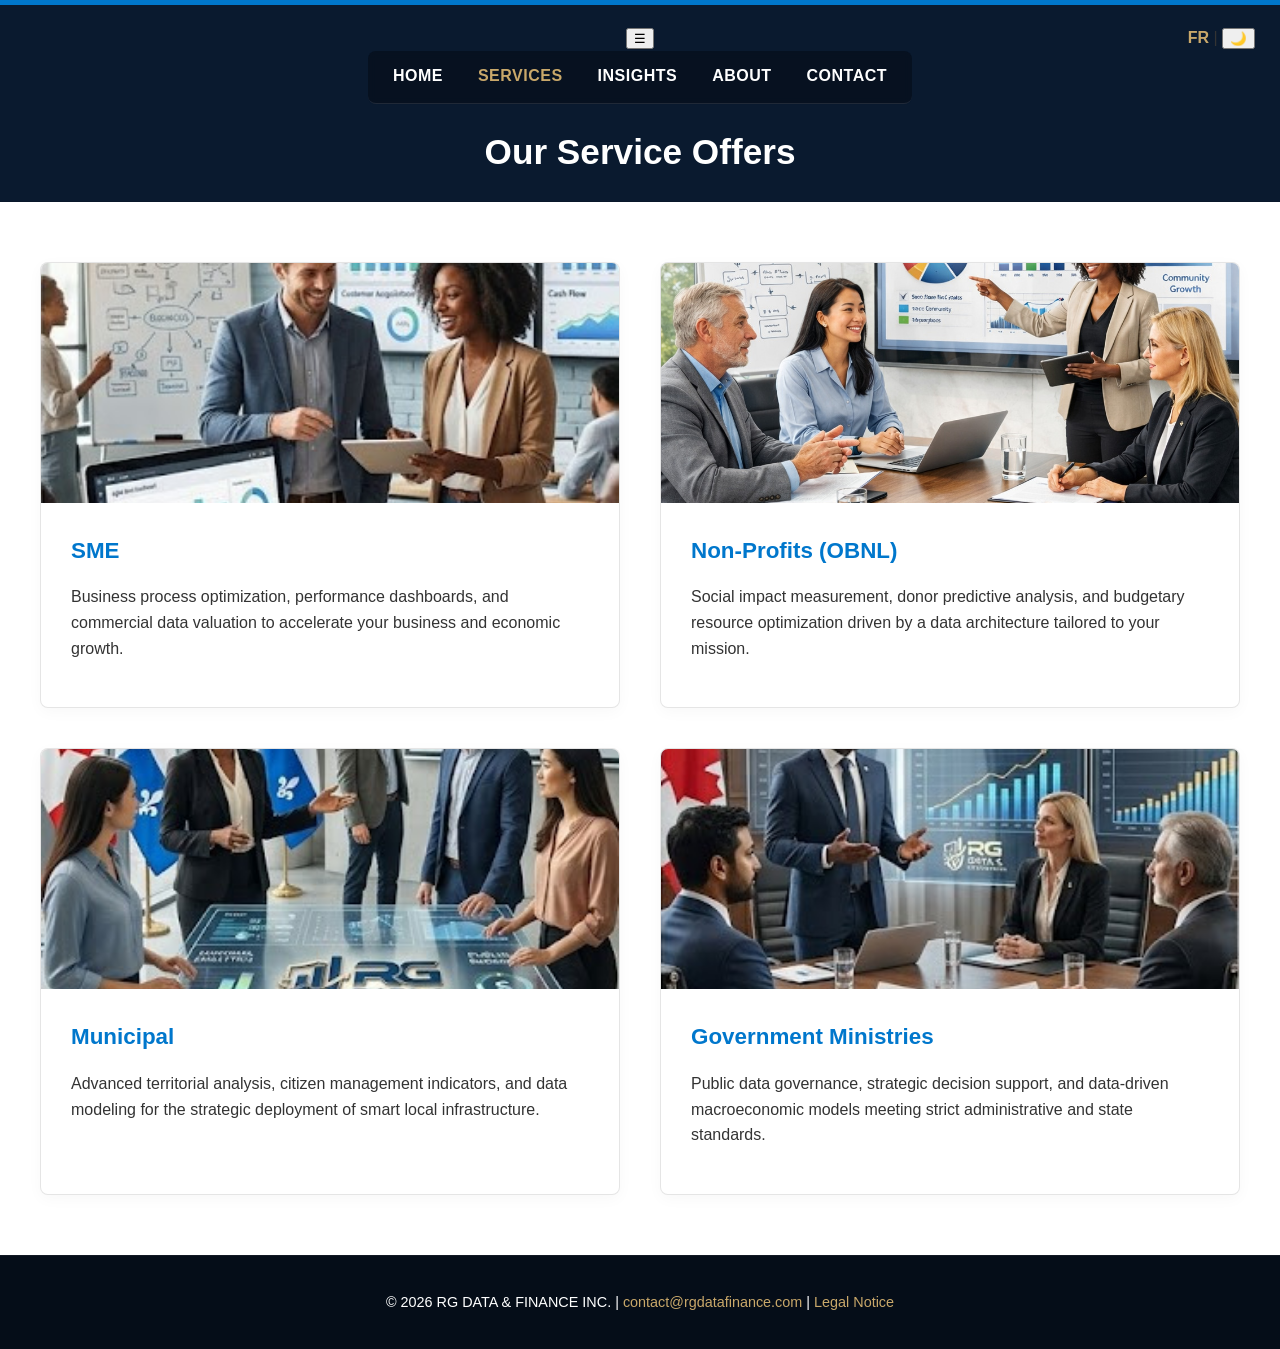
<file: offers-en.html>
<!DOCTYPE html>
<html lang="en" dir="ltr">
<head>
  <meta charset="UTF-8">
  <title>Our Offers – RG DATA & FINANCE INC.</title>
  <meta name="viewport" content="width=device-width, initial-scale=1">
  <meta name="description" content="Data analysis and economic intelligence services for SMEs, Non-profits, Municipalities, and Government Ministries.">
  <link rel="manifest" href="manifest.json">
  <meta name="theme-color" content="#0A1A2F">
  <link rel="icon" type="image/png" href="assets/icon-192.png">
  <link rel="stylesheet" href="style.css">
</head>
<body>

<header class="header-secondary">
  <button class="hamburger" id="mobile-menu-btn" onclick="toggleMenu()" aria-label="Menu">☰</button>
  <nav class="main-nav" id="mobileMenu">
    <a href="index-en.html">Home</a>
    <a href="offers-en.html" class="active">Services</a>
    <a href="insights-en.html">Insights</a>
    <a href="about-en.html">About</a>
    <a href="contact-en.html">Contact</a>
  </nav>
  <div class="lang-switch">
    <a href="offers.html">FR</a> | 
    <button id="theme-toggle" class="theme-toggle" aria-label="Toggle theme"><span id="theme-icon">🌙</span></button>
  </div>
  <h1>Our Service Offers</h1>
</header>

<main class="section-offers-block">
  <div class="offers-grid-container">
    
    <div class="service-card">
      <div class="card-image-wrapper">
        <img src="assets/sme-services.jpg" alt="SME Services" class="offer-image">
      </div>
      <div class="card-content">
        <h2>SME</h2>
        <p>Business process optimization, performance dashboards, and commercial data valuation to accelerate your business and economic growth.</p>
      </div>
    </div>

    <div class="service-card">
      <div class="card-image-wrapper">
        <img src="assets/obnl-services.jpg" alt="Non-Profit Services" class="offer-image">
      </div>
      <div class="card-content">
        <h2>Non-Profits (OBNL)</h2>
        <p>Social impact measurement, donor predictive analysis, and budgetary resource optimization driven by a data architecture tailored to your mission.</p>
      </div>
    </div>

    <div class="service-card">
      <div class="card-image-wrapper">
        <img src="assets/municipal-services.jpg" alt="Municipal Services" class="offer-image">
      </div>
      <div class="card-content">
        <h2>Municipal</h2>
        <p>Advanced territorial analysis, citizen management indicators, and data modeling for the strategic deployment of smart local infrastructure.</p>
      </div>
    </div>

    <div class="service-card">
      <div class="card-image-wrapper">
        <img src="assets/ministerial-services.jpg" alt="Government Ministries Services" class="offer-image">
      </div>
      <div class="card-content">
        <h2>Government Ministries</h2>
        <p>Public data governance, strategic decision support, and data-driven macroeconomic models meeting strict administrative and state standards.</p>
      </div>
    </div>

  </div>
</main>

<footer>
  © 2026 RG DATA & FINANCE INC. | <a href="mailto:contact@rgdatafinance.com">contact@rgdatafinance.com</a> | <a href="legal-notice-en.html">Legal Notice</a>
</footer>

<script src="app.js"></script>
</body>
</html>
</file>
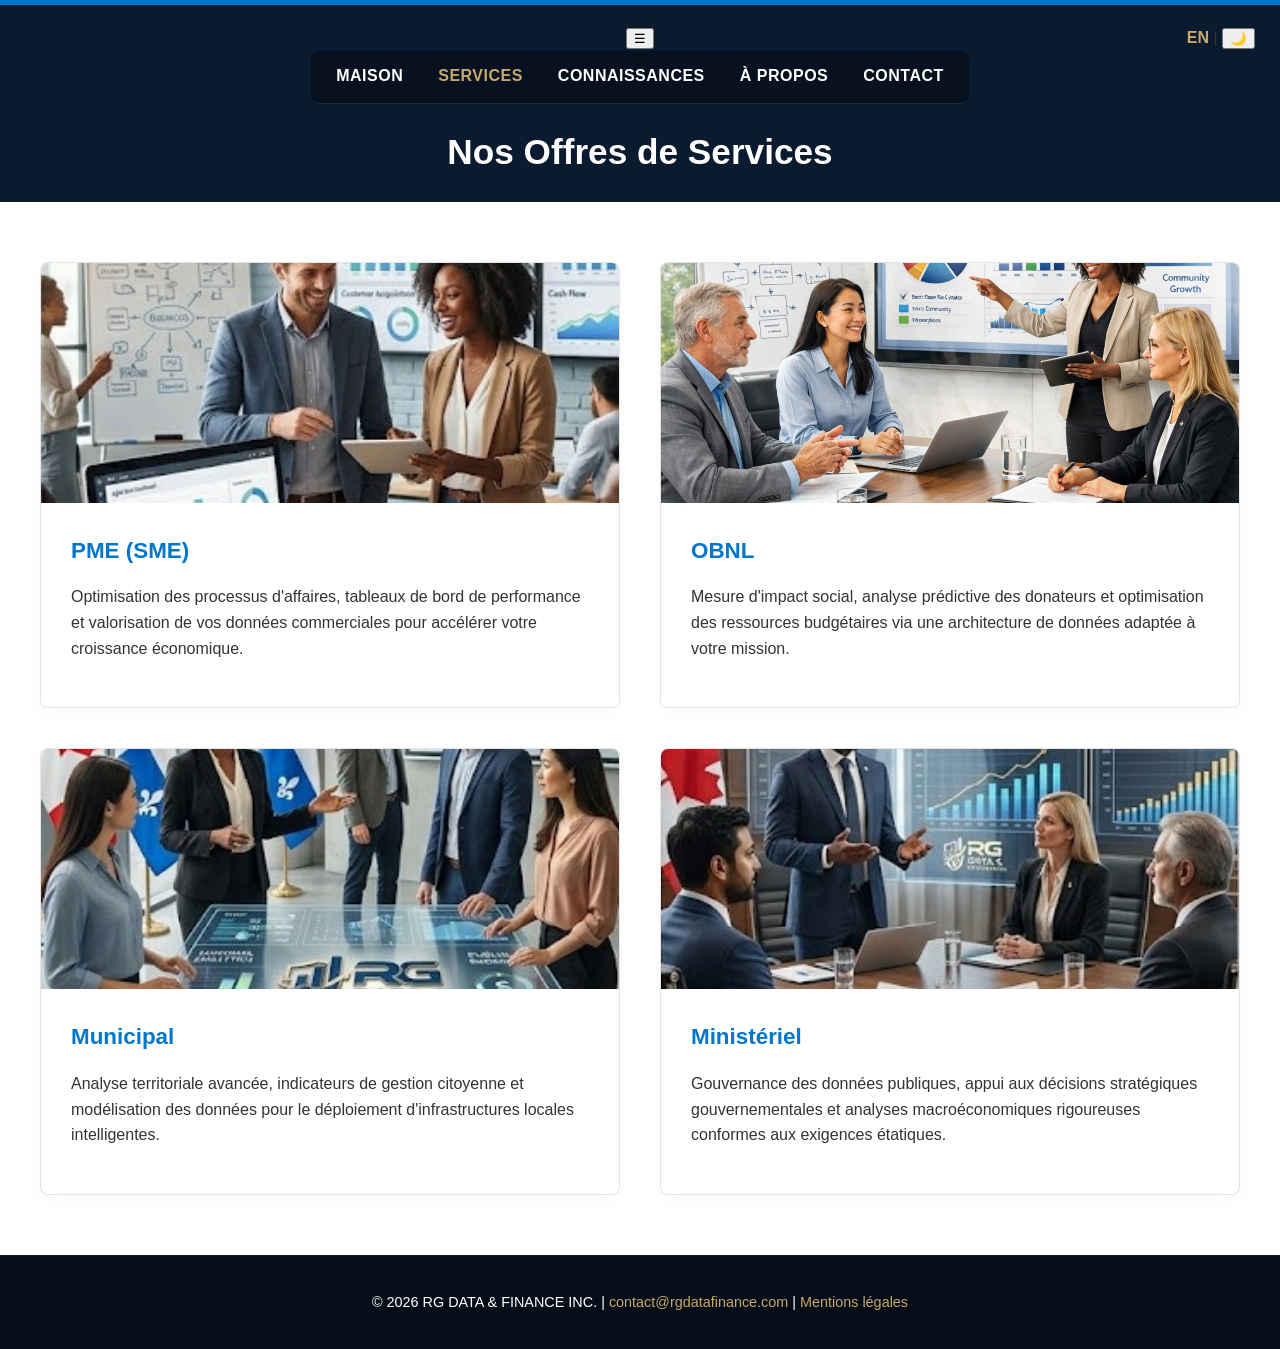
<file: offers.html>
<!DOCTYPE html>
<html lang="fr" dir="ltr">
<head>
  <meta charset="UTF-8">
  <title>Nos Offres – RG DATA & FINANCE INC.</title>
  <meta name="viewport" content="width=device-width, initial-scale=1">
  <meta name="description" content="Services d'analyse de données et d'intelligence économique pour PME, OBNL, Municipalités et Ministères.">
  <link rel="manifest" href="manifest.json">
  <meta name="theme-color" content="#0A1A2F">
  <link rel="icon" type="image/png" href="assets/icon-192.png">
  <link rel="stylesheet" href="style.css">
</head>
<body>

<header class="header-secondary">
  <button class="hamburger" id="mobile-menu-btn" onclick="toggleMenu()" aria-label="Menu">☰</button>
  <nav class="main-nav" id="mobileMenu">
    <a href="index.html">Maison</a>
    <a href="offers.html" class="active">Services</a>
    <a href="insights.html">Connaissances</a>
    <a href="about.html">À Propos</a>
    <a href="contact.html">Contact</a>
  </nav>
  <div class="lang-switch">
    <a href="offers-en.html">EN</a> | 
    <button id="theme-toggle" class="theme-toggle" aria-label="Changer le thème"><span id="theme-icon">🌙</span></button>
  </div>
  <h1>Nos Offres de Services</h1>
</header>

<main class="section-offers-block">
  <div class="offers-grid-container">
    
    <div class="service-card">
      <div class="card-image-wrapper">
        <img src="assets/sme-services.jpg" alt="Services PME" class="offer-image">
      </div>
      <div class="card-content">
        <h2>PME (SME)</h2>
        <p>Optimisation des processus d'affaires, tableaux de bord de performance et valorisation de vos données commerciales pour accélérer votre croissance économique.</p>
      </div>
    </div>

    <div class="service-card">
      <div class="card-image-wrapper">
        <img src="assets/obnl-services.jpg" alt="Services OBNL" class="offer-image">
      </div>
      <div class="card-content">
        <h2>OBNL</h2>
        <p>Mesure d'impact social, analyse prédictive des donateurs et optimisation des ressources budgétaires via une architecture de données adaptée à votre mission.</p>
      </div>
    </div>

    <div class="service-card">
      <div class="card-image-wrapper">
        <img src="assets/municipal-services.jpg" alt="Services Municipaux" class="offer-image">
      </div>
      <div class="card-content">
        <h2>Municipal</h2>
        <p>Analyse territoriale avancée, indicateurs de gestion citoyenne et modélisation des données pour le déploiement d'infrastructures locales intelligentes.</p>
      </div>
    </div>

    <div class="service-card">
      <div class="card-image-wrapper">
        <img src="assets/ministerial-services.jpg" alt="Services Ministériels" class="offer-image">
      </div>
      <div class="card-content">
        <h2>Ministériel</h2>
        <p>Gouvernance des données publiques, appui aux décisions stratégiques gouvernementales et analyses macroéconomiques rigoureuses conformes aux exigences étatiques.</p>
      </div>
    </div>

  </div>
</main>

<footer>
  © 2026 RG DATA & FINANCE INC. | <a href="mailto:contact@rgdatafinance.com">contact@rgdatafinance.com</a> | <a href="mentions-legales.html">Mentions légales</a>
</footer>

<script src="app.js"></script>
</body>
</html>
</file>
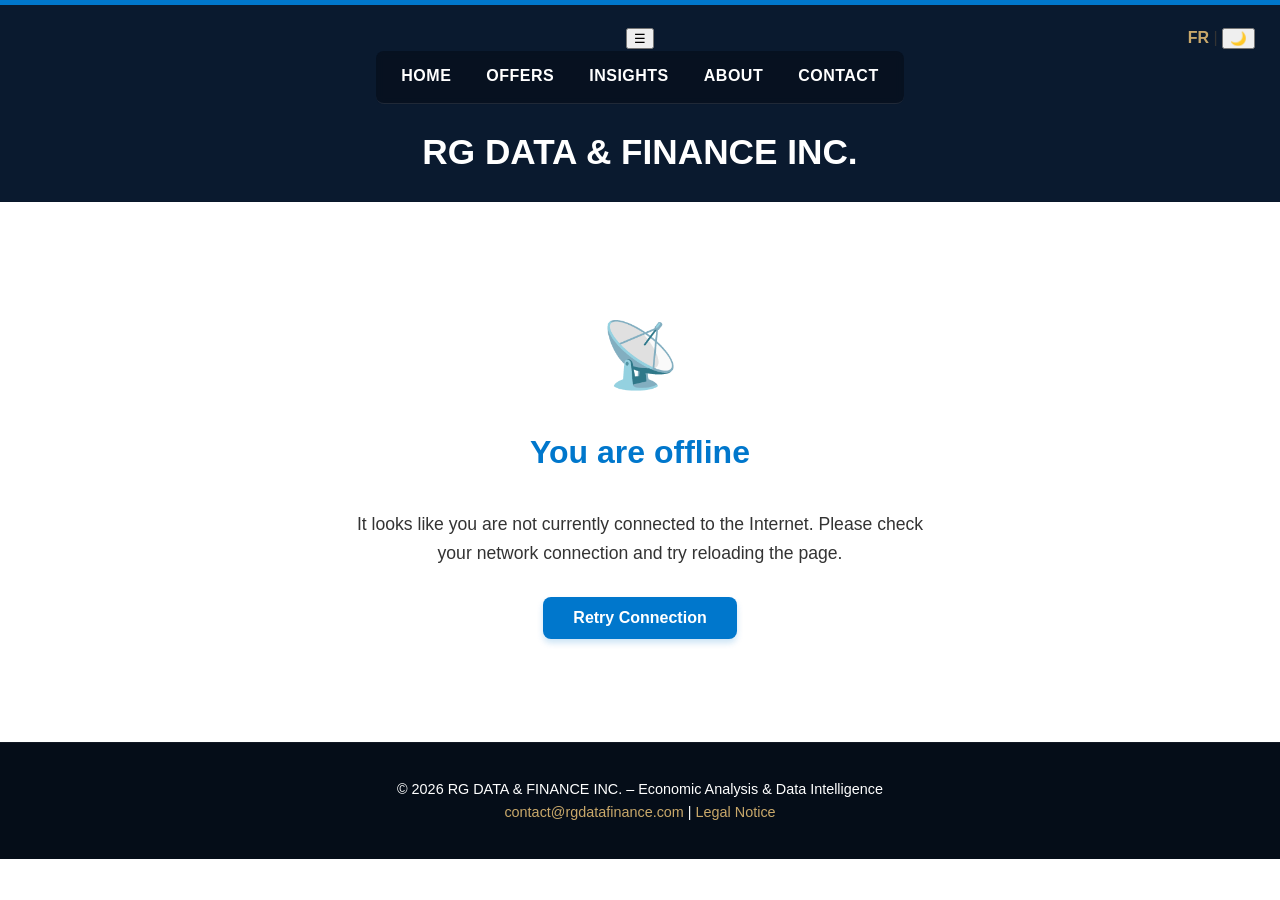
<file: offline-en.html>
<!DOCTYPE html>
<html lang="en" dir="ltr">
<head>
  <meta charset="UTF-8">
  <title>Offline Mode – RG DATA & FINANCE INC.</title>
  <meta name="viewport" content="width=device-width, initial-scale=1">
  <meta name="description" content="You are currently offline. RG DATA & FINANCE INC.">
  <link rel="manifest" href="manifest.json">
  <meta name="theme-color" content="#0A1A2F">
  <link rel="icon" type="image/png" href="assets/icon-192.png">
  <link rel="stylesheet" href="style.css">
  <style>
    /* Specific styles to center the offline/error page content */
    .offline-content {
      display: flex;
      flex-direction: column;
      align-items: center;
      justify-content: center;
      min-height: 60vh;
      padding: 40px 20px;
      text-align: center;
      box-sizing: border-box;
    }
    .offline-icon {
      font-size: 4rem;
      color: var(--gold);
      margin-bottom: 20px;
    }
    .offline-content h2 {
      font-size: 2rem;
      color: var(--primary);
      margin-bottom: 15px;
    }
    body.dark-mode .offline-content h2 {
      color: #ffffff;
    }
    .offline-content p {
      font-size: 1.1rem;
      max-width: 600px;
      margin-bottom: 30px;
    }
    .btn-retry {
      padding: 12px 30px;
      font-weight: 700;
      background-color: var(--primary);
      color: #ffffff !important;
      border: none;
      border-radius: var(--radius);
      cursor: pointer;
      font-size: 1rem;
      transition: var(--transition);
      box-shadow: 0 4px 6px rgba(0, 119, 204, 0.2);
    }
    .btn-retry:hover {
      background-color: var(--primary-dark);
    }
  </style>
</head>
<body>

<header class="header-secondary">
  <button class="hamburger" id="mobile-menu-btn" onclick="toggleMenu()" aria-label="Menu">☰</button>
  <nav class="main-nav" id="mobileMenu">
    <a href="index-en.html">Home</a>
    <a href="offers-en.html">Offers</a>
    <a href="insights-en.html">Insights</a>
    <a href="about-en.html">About</a>
    <a href="contact-en.html">Contact</a>
  </nav>
  <div class="lang-switch">
    <a href="offline.html">FR</a> | 
    <button id="theme-toggle" class="theme-toggle" aria-label="Toggle theme"><span id="theme-icon">🌙</span></button>
  </div>
  <h1>RG DATA & FINANCE INC.</h1>
</header>

<main class="section-offers-block">
  <div class="offline-content">
    <div class="offline-icon">📡</div>
    <h2>You are offline</h2>
    <p>It looks like you are not currently connected to the Internet. Please check your network connection and try reloading the page.</p>
    <button class="btn-retry" onclick="window.location.reload();">Retry Connection</button>
  </div>
</main>

<footer>
  © 2026 RG DATA & FINANCE INC. – Economic Analysis & Data Intelligence<br>
  <a href="mailto:contact@rgdatafinance.com">contact@rgdatafinance.com</a> | <a href="legal-notice-en.html">Legal Notice</a>
</footer>

<script src="app.js"></script>
</body>
</html>
</file>
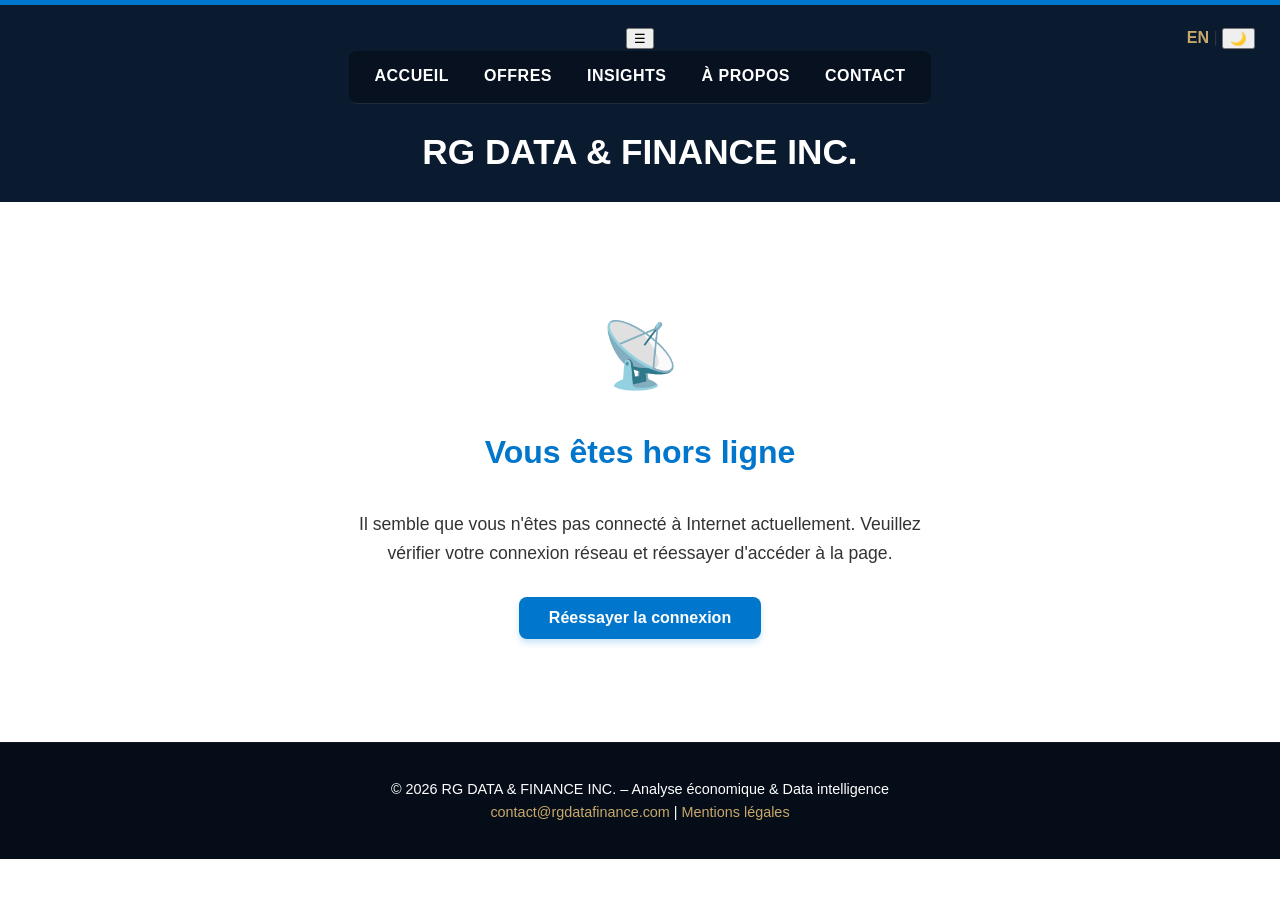
<file: offline.html>
<!DOCTYPE html>
<html lang="fr" dir="ltr">
<head>
  <meta charset="UTF-8">
  <title>Mode hors ligne – RG DATA & FINANCE INC.</title>
  <meta name="viewport" content="width=device-width, initial-scale=1">
  <meta name="description" content="Vous êtes actuellement hors ligne. RG DATA & FINANCE INC.">
  <link rel="manifest" href="manifest.json">
  <meta name="theme-color" content="#0A1A2F">
  <link rel="icon" type="image/png" href="assets/icon-192.png">
  <link rel="stylesheet" href="style.css">
  <style>
    /* Styles spécifiques pour centrer le contenu de la page de panne/hors-ligne */
    .offline-content {
      display: flex;
      flex-direction: column;
      align-items: center;
      justify-content: center;
      min-height: 60vh;
      padding: 40px 20px;
      text-align: center;
      box-sizing: border-box;
    }
    .offline-icon {
      font-size: 4rem;
      color: var(--gold);
      margin-bottom: 20px;
    }
    .offline-content h2 {
      font-size: 2rem;
      color: var(--primary);
      margin-bottom: 15px;
    }
    body.dark-mode .offline-content h2 {
      color: #ffffff;
    }
    .offline-content p {
      font-size: 1.1rem;
      max-width: 600px;
      margin-bottom: 30px;
    }
    .btn-retry {
      padding: 12px 30px;
      font-weight: 700;
      background-color: var(--primary);
      color: #ffffff !important;
      border: none;
      border-radius: var(--radius);
      cursor: pointer;
      font-size: 1rem;
      transition: var(--transition);
      box-shadow: 0 4px 6px rgba(0, 119, 204, 0.2);
    }
    .btn-retry:hover {
      background-color: var(--primary-dark);
    }
  </style>
</head>
<body>

<header class="header-secondary">
  <button class="hamburger" id="mobile-menu-btn" onclick="toggleMenu()" aria-label="Menu">☰</button>
  <nav class="main-nav" id="mobileMenu">
    <a href="index.html">Accueil</a>
    <a href="offers.html">Offres</a>
    <a href="insights.html">Insights</a>
    <a href="about.html">À Propos</a>
    <a href="contact.html">Contact</a>
  </nav>
  <div class="lang-switch">
    <a href="offline-en.html">EN</a> | 
    <button id="theme-toggle" class="theme-toggle" aria-label="Changer le thème"><span id="theme-icon">🌙</span></button>
  </div>
  <h1>RG DATA & FINANCE INC.</h1>
</header>

<main class="section-offers-block">
  <div class="offline-content">
    <div class="offline-icon">📡</div>
    <h2>Vous êtes hors ligne</h2>
    <p>Il semble que vous n'êtes pas connecté à Internet actuellement. Veuillez vérifier votre connexion réseau et réessayer d'accéder à la page.</p>
    <button class="btn-retry" onclick="window.location.reload();">Réessayer la connexion</button>
  </div>
</main>

<footer>
  © 2026 RG DATA & FINANCE INC. – Analyse économique & Data intelligence<br>
  <a href="mailto:contact@rgdatafinance.com">contact@rgdatafinance.com</a> | <a href="mentions-legales.html">Mentions légales</a>
</footer>

<script src="app.js"></script>
</body>
</html>
</file>
<file: style.css>
/* ============================================================
   1. VARIABLES GLOBALES ET THÈMES
   ============================================================ */

:root {
  --primary: #0077cc;
  --primary-dark: #005fa3;
  --dark-bg: #0A1A2F;
  --gold: #C9A86A;
  --text: #333333;
  --light-bg: #ffffff;
  --grey-bg: #f8f9fa;
  --footer-bg: #050d18;
  --border-color: rgba(0, 0, 0, 0.1);
  --radius: 8px;
  --transition: 0.25s ease;
}

body.dark-mode {
  --text: #f0f0f0;
  --light-bg: #0A1A2F;
  --grey-bg: #112240;
  --border-color: rgba(255, 255, 255, 0.1);
}

/* ============================================================
   2. STYLES DE BASE
   ============================================================ */

body {
  margin: 0;
  padding: 0;
  font-family: Arial, Helvetica, sans-serif;
  line-height: 1.6;
  color: var(--text);
  background-color: var(--light-bg);
  transition: background-color var(--transition), color var(--transition);
}

h1, h2, h3 {
  margin: 0;
  font-weight: 700;
}

a {
  color: var(--primary);
  text-decoration: none;
}
a:hover { text-decoration: underline; }

/* ============================================================
   3. ACCUEIL : CLICS RÉTABLIS ET ÉQUILIBRE DES BLOCS
   ============================================================ */

.homepage-fullscreen {
  display: flex;
  flex-direction: column;
  justify-content: space-between;
  align-items: center;
  height: 100vh;
  width: 100%;
  box-sizing: border-box;
  background: var(--dark-bg);
  text-align: center;
  position: relative;
  overflow: hidden;

  /* Encadrés fixes de 2cm */
  border-top: 2cm solid var(--footer-bg);
  border-bottom: 2cm solid var(--footer-bg);
}

/* Bloc Haut (Menu + Titre principal) */
.homepage-fullscreen header {
  width: 100%;
  max-width: 900px;
  z-index: 10;
  margin-top: 5px;
  display: flex;
  flex-direction: column;
  align-items: center;
}

/* CORRECTION CLICS : Nettoyage des comportements d'étirement conflictuels */
.hero-content {
  display: flex;
  flex-direction: column;
  justify-content: center;
  align-items: center;
  flex-grow: 1;
  width: 100%;
  max-width: 1000px;
  z-index: 5; /* Légèrement inférieur pour ne jamais couvrir le footer-buttons */
  padding: 20px 0;
}

.hero-content .tagline {
  font-size: 2.6rem;
  font-weight: 700;
  color: #ffffff;
  margin-top: 15px;
  margin-bottom: 10px;
  text-shadow: 0 2px 8px rgba(0,0,0,0.4);
}

.hero-content .logo-container {
  display: none;
}

.hero-content .subtitle {
  font-size: 1.4rem;
  color: var(--gold);
  font-weight: 600;
  margin-top: 20px;
  margin-bottom: 20px;
  text-shadow: 0 2px 4px rgba(0,0,0,0.4);
}

/* CORRECTION CLICS : Priorité maximale accordée au conteneur des boutons */
.homepage-footer {
  width: 100%;
  max-width: 900px;
  z-index: 20; /* Passe au premier plan absolu */
  margin-bottom: 5px;
  position: relative;
}

.footer-buttons {
  display: flex;
  justify-content: center;
  align-items: center;
  gap: 25px;
  margin-bottom: 15px;
  flex-wrap: wrap;
}

.footer-buttons a {
  padding: 14px 28px;
  font-size: 1rem;
  font-weight: 700;
  border-radius: var(--radius);
  letter-spacing: 0.5px;
  transition: var(--transition);
  min-width: 255px;
  position: relative;
  z-index: 25; /* Garantit l'interaction sur l'élément de lien hypertexte */
}

.cta-primary {
  background-color: var(--primary);
  color: #ffffff !important;
  box-shadow: 0 4px 12px rgba(0, 119, 204, 0.3);
}
.cta-primary:hover { 
  background-color: var(--primary-dark); 
  text-decoration: none;
}

.cta-secondary {
  background-color: rgba(5, 13, 24, 0.7);
  color: var(--gold) !important;
  border: 2px solid var(--gold);
  backdrop-filter: blur(4px);
}
.cta-secondary:hover {
  background-color: var(--gold);
  color: var(--footer-bg) !important;
  text-decoration: none;
}

/* ============================================================
   4. EN-TÊTE DES PAGES SECONDAIRES
   ============================================================ */

.header-secondary {
  background-color: var(--dark-bg);
  border-top: 5px solid var(--primary);
  padding: 20px;
  text-align: center;
  border-bottom: 1px solid var(--border-color);
}

.header-secondary .main-nav {
  margin: 0 auto 20px auto;
  border-bottom: 1px solid rgba(255,255,255,0.1);
  padding-bottom: 15px;
}

.header-secondary h1 {
  color: #ffffff;
  margin-top: 10px;
  font-size: 2.2rem;
}

/* ============================================================
   5. NAVIGATION COMMUNE
   ============================================================ */

.main-nav {
  display: flex;
  justify-content: center;
  gap: 35px;
  padding: 12px 25px;
  background: rgba(5, 13, 24, 0.6);
  border-radius: var(--radius);
  backdrop-filter: blur(5px);
  width: fit-content;
  margin: 0 auto;
}

.main-nav a {
  font-weight: 600;
  color: #ffffff;
  font-size: 1rem;
  text-transform: uppercase;
  letter-spacing: 0.5px;
  transition: var(--transition);
}

.main-nav a:hover,
.main-nav a.active {
  color: var(--gold);
  text-decoration: none;
}

.lang-switch {
  position: absolute;
  top: 25px;
  right: 25px;
  z-index: 15;
}

.lang-switch a {
  font-weight: 600;
  color: var(--gold);
}

/* ============================================================
   6. OFFRES
   ============================================================ */

.section-offers-block {
  background-color: var(--light-bg);
}
body.dark-mode .section-offers-block {
  background-color: var(--dark-bg);
}

.offers-grid-container {
  display: grid;
  grid-template-columns: repeat(2, 1fr);
  gap: 40px;
  max-width: 1200px;
  margin: 0 auto;
  padding: 60px 20px;
}

.service-card {
  background-color: var(--light-bg);
  border: 1px solid var(--border-color);
  border-radius: var(--radius);
  overflow: hidden;
  display: flex;
  flex-direction: column;
  box-shadow: 0 4px 15px rgba(0,0,0,0.03);
  transition: 0.3s ease;
}

body.dark-mode .service-card {
  background-color: var(--grey-bg);
  border-color: rgba(255,255,255,0.08);
}

.service-card:hover {
  transform: translateY(-5px);
  box-shadow: 0 12px 25px rgba(0,0,0,0.08);
}

.card-image-wrapper {
  width: 100%;
  height: 240px;
  overflow: hidden;
}

.offer-image {
  width: 100%;
  height: 100%;
  object-fit: cover;
}

.card-content {
  padding: 30px;
  flex-grow: 1;
}

.card-content h2 {
  font-size: 1.4rem;
  color: var(--primary);
  margin-bottom: 12px;
}

body.dark-mode .card-content h2 { color: #ffffff; }

.card-content p {
  font-size: 1rem;
  color: var(--text);
}

body.dark-mode .card-content p { color: #ccd6f6; }

/* ============================================================
   7. FOOTER STANDARD
   ============================================================ */

footer:not(.homepage-footer) {
  text-align: center;
  padding: 35px 20px;
  background: var(--footer-bg);
  color: #ffffff;
  font-size: 0.9rem;
  border-top: 1px solid rgba(255,255,255,0.05);
}

footer:not(.homepage-footer) a {
  color: var(--gold);
}

/* ============================================================
   8. RESPONSIVE
   ============================================================ */

@media (max-width: 900px) {
  .offers-grid-container {
    grid-template-columns: 1fr;
    gap: 30px;
    padding: 40px 20px;
  }
}

@media (max-width: 768px) {
  .homepage-fullscreen {
    height: auto;
    min-height: 100vh;
    overflow: auto;
    background: var(--dark-bg);
    padding: 20px;
    border-top-width: 1cm;
    border-bottom-width: 1cm;
  }

  .footer-buttons {
    flex-direction: column;
    gap: 12px;
    width: 100%;
  }

  .footer-buttons a {
    width: 100%;
    min-width: 0;
  }

  .hamburger {
    display: block;
  }

  .main-nav {
    display: none;
    flex-direction: column;
    width: 100%;
  }

  .main-nav.open {
    display: flex;
    margin-top: 15px;
    background: rgba(5, 13, 24, 0.9);
    border-radius: var(--radius);
  }

  .main-nav a {
    padding: 12px;
    border-bottom: 1px solid rgba(255,255,255,0.05);
    width: 100%;
    text-align: center;
  }
}
</file>
